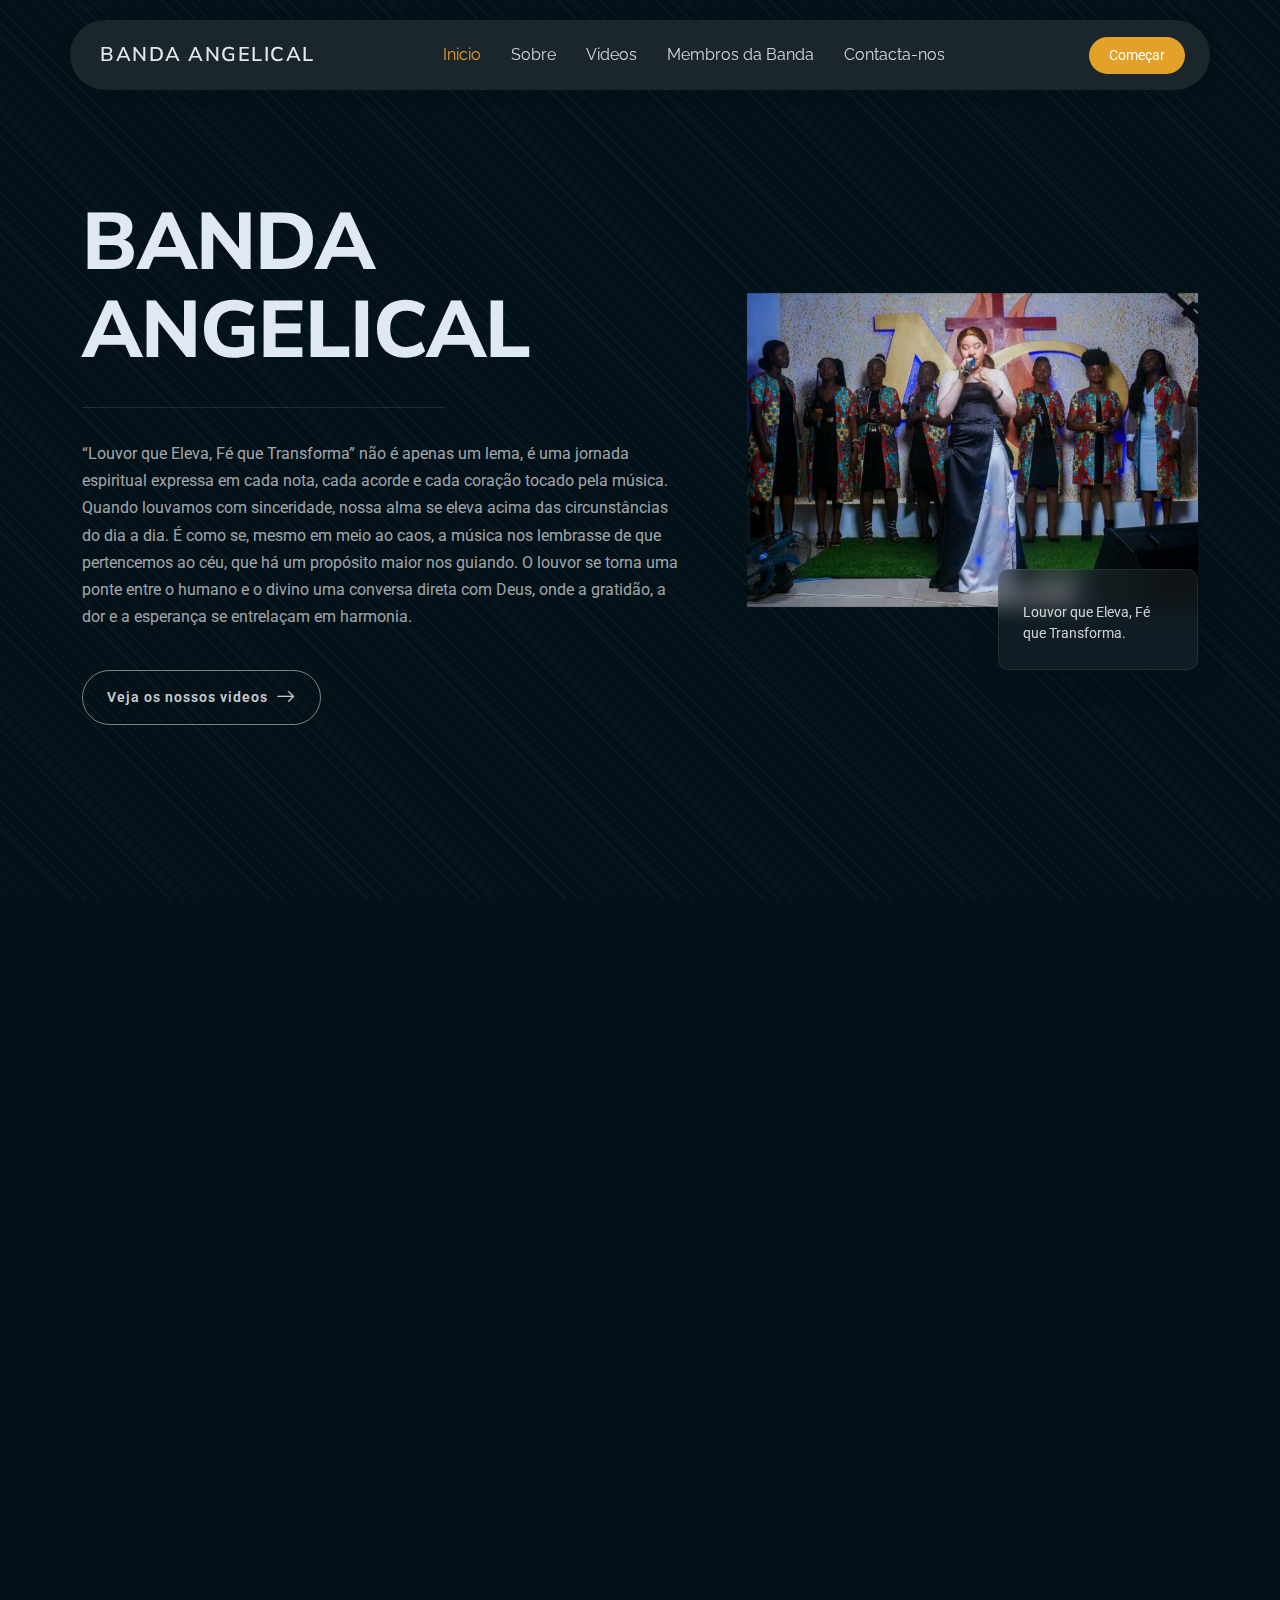
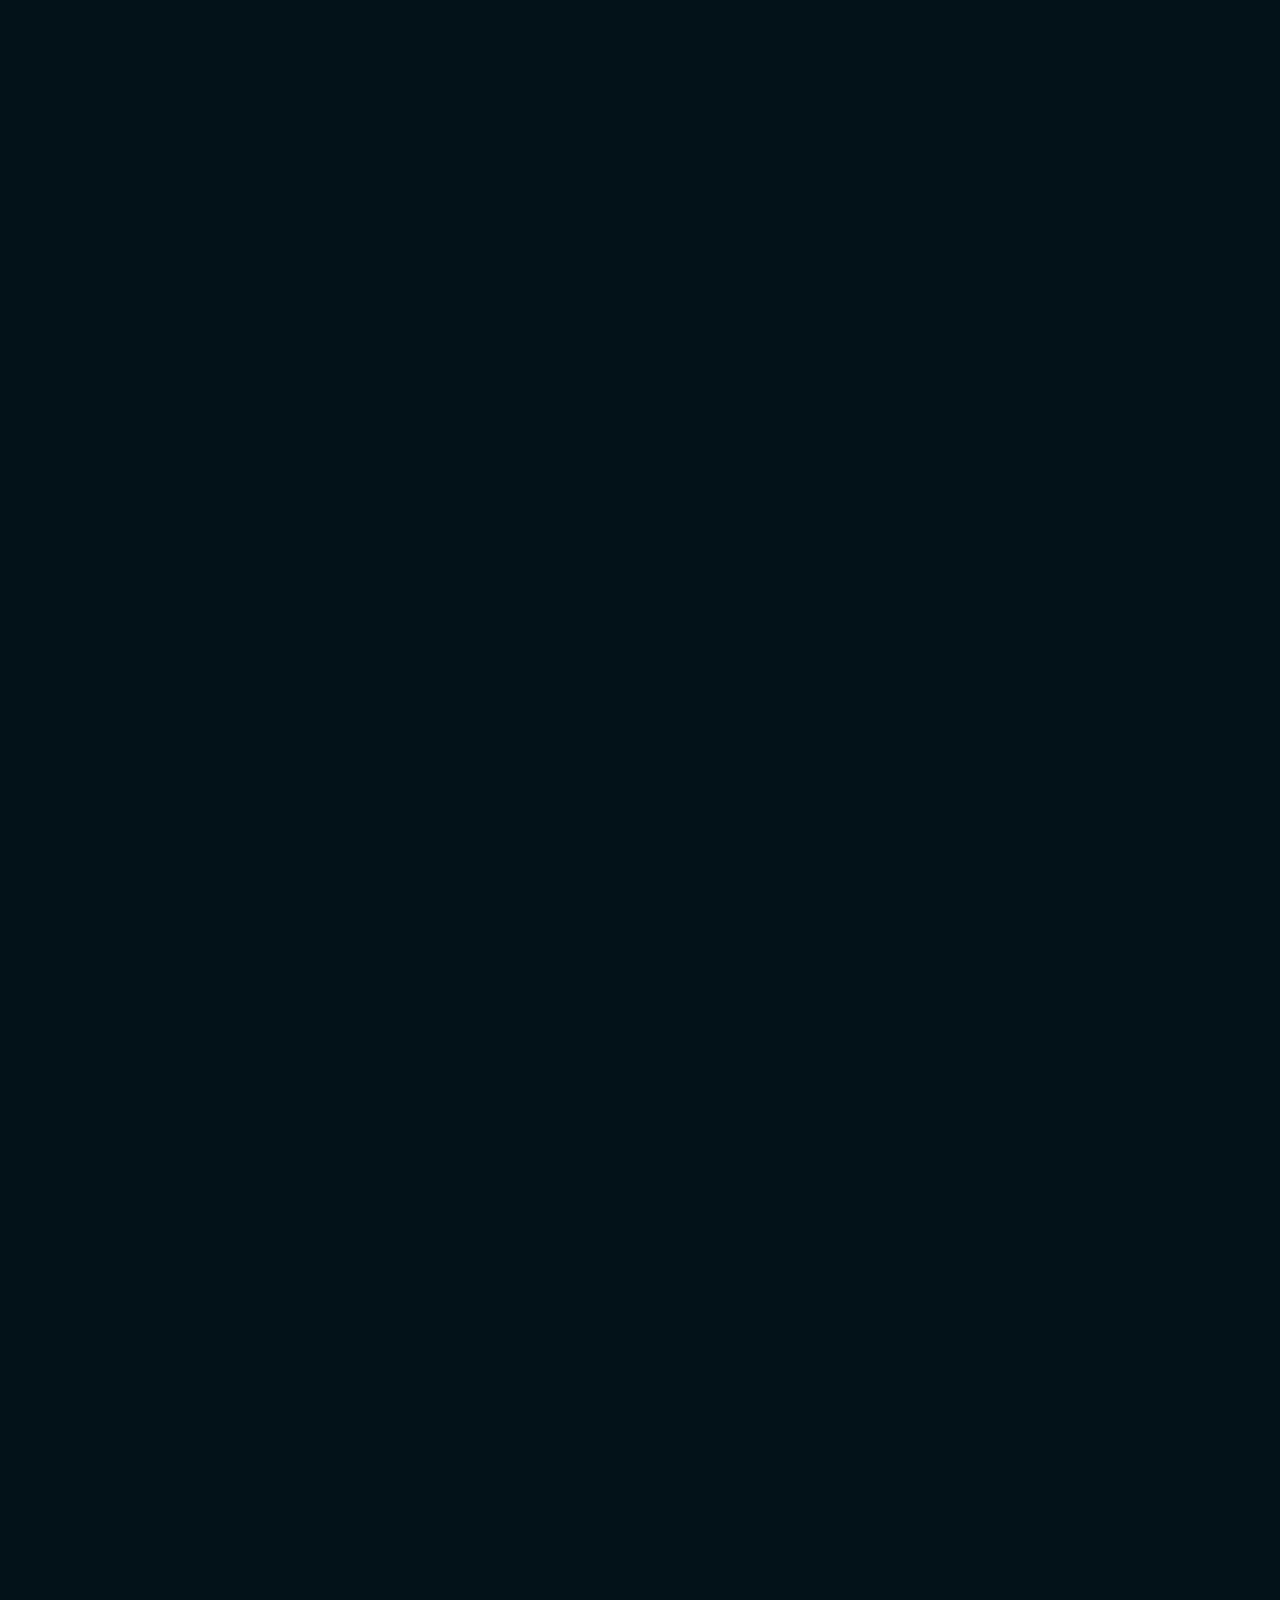
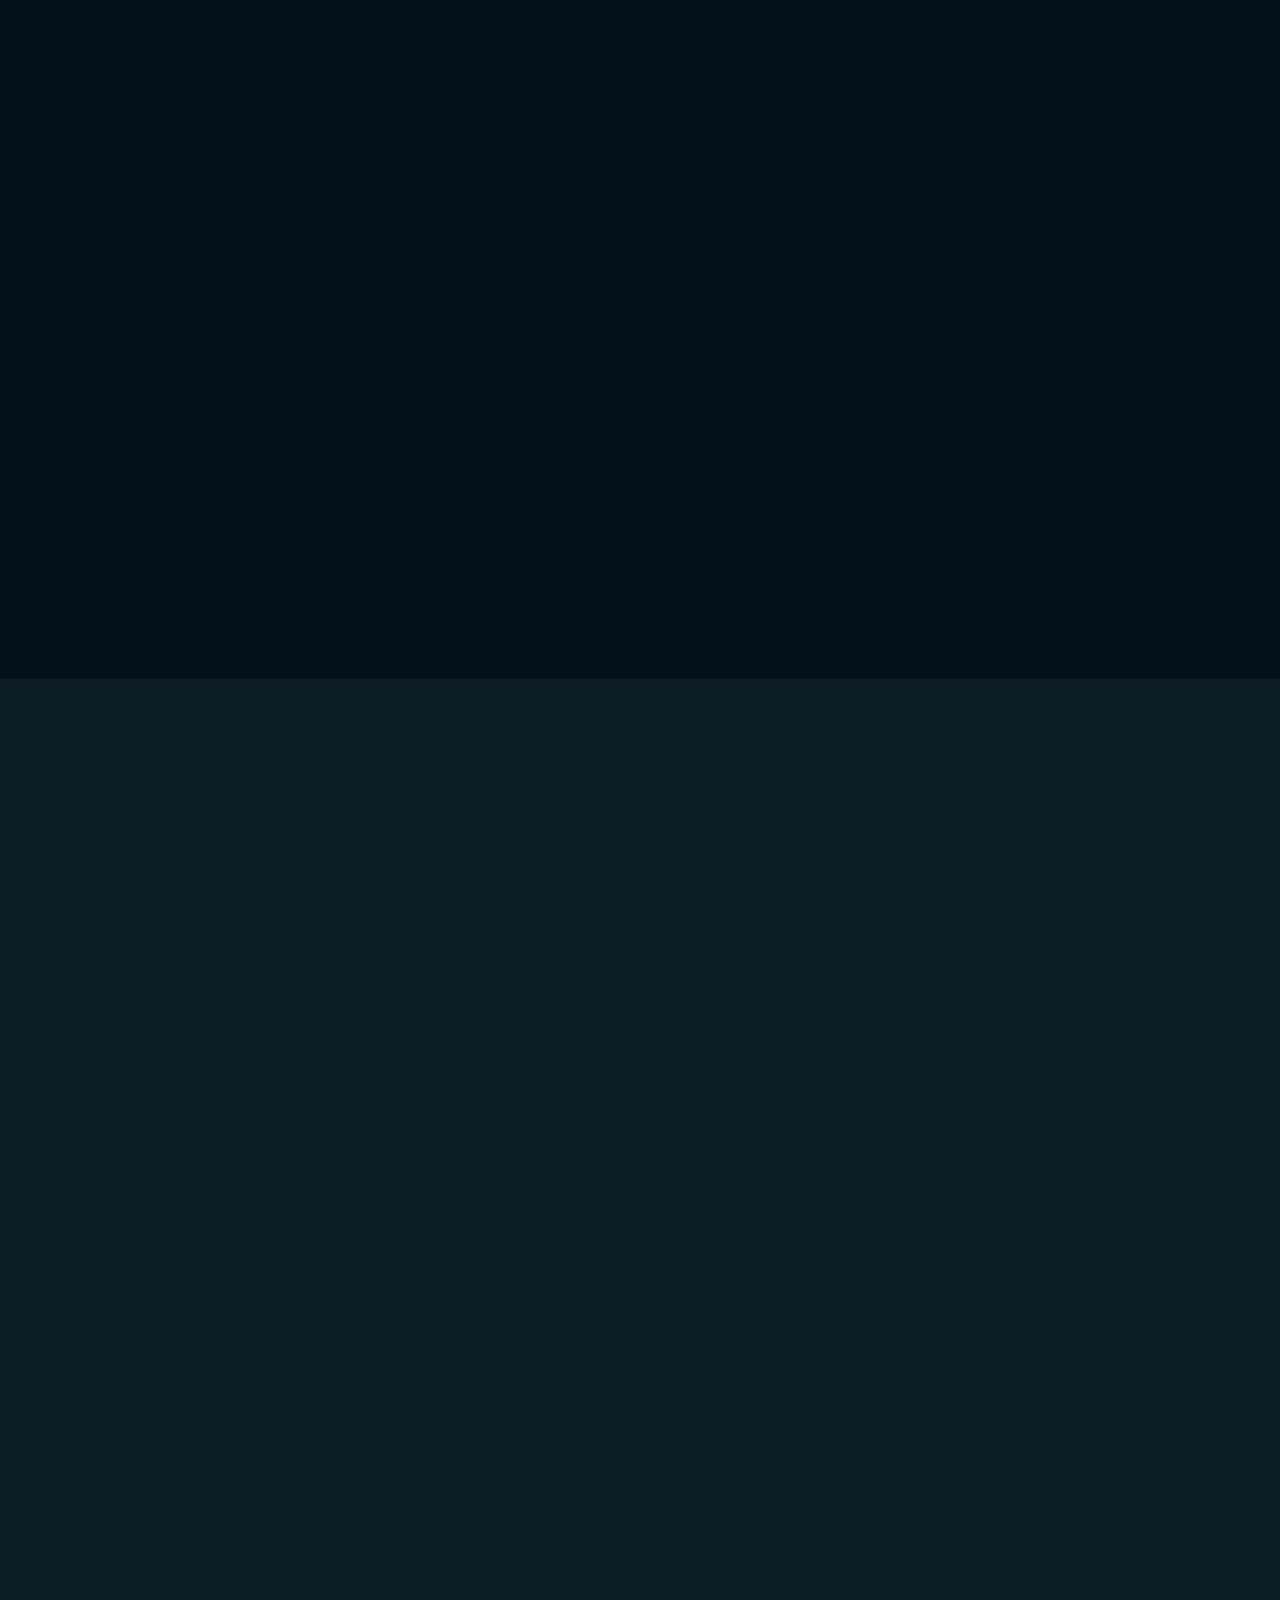
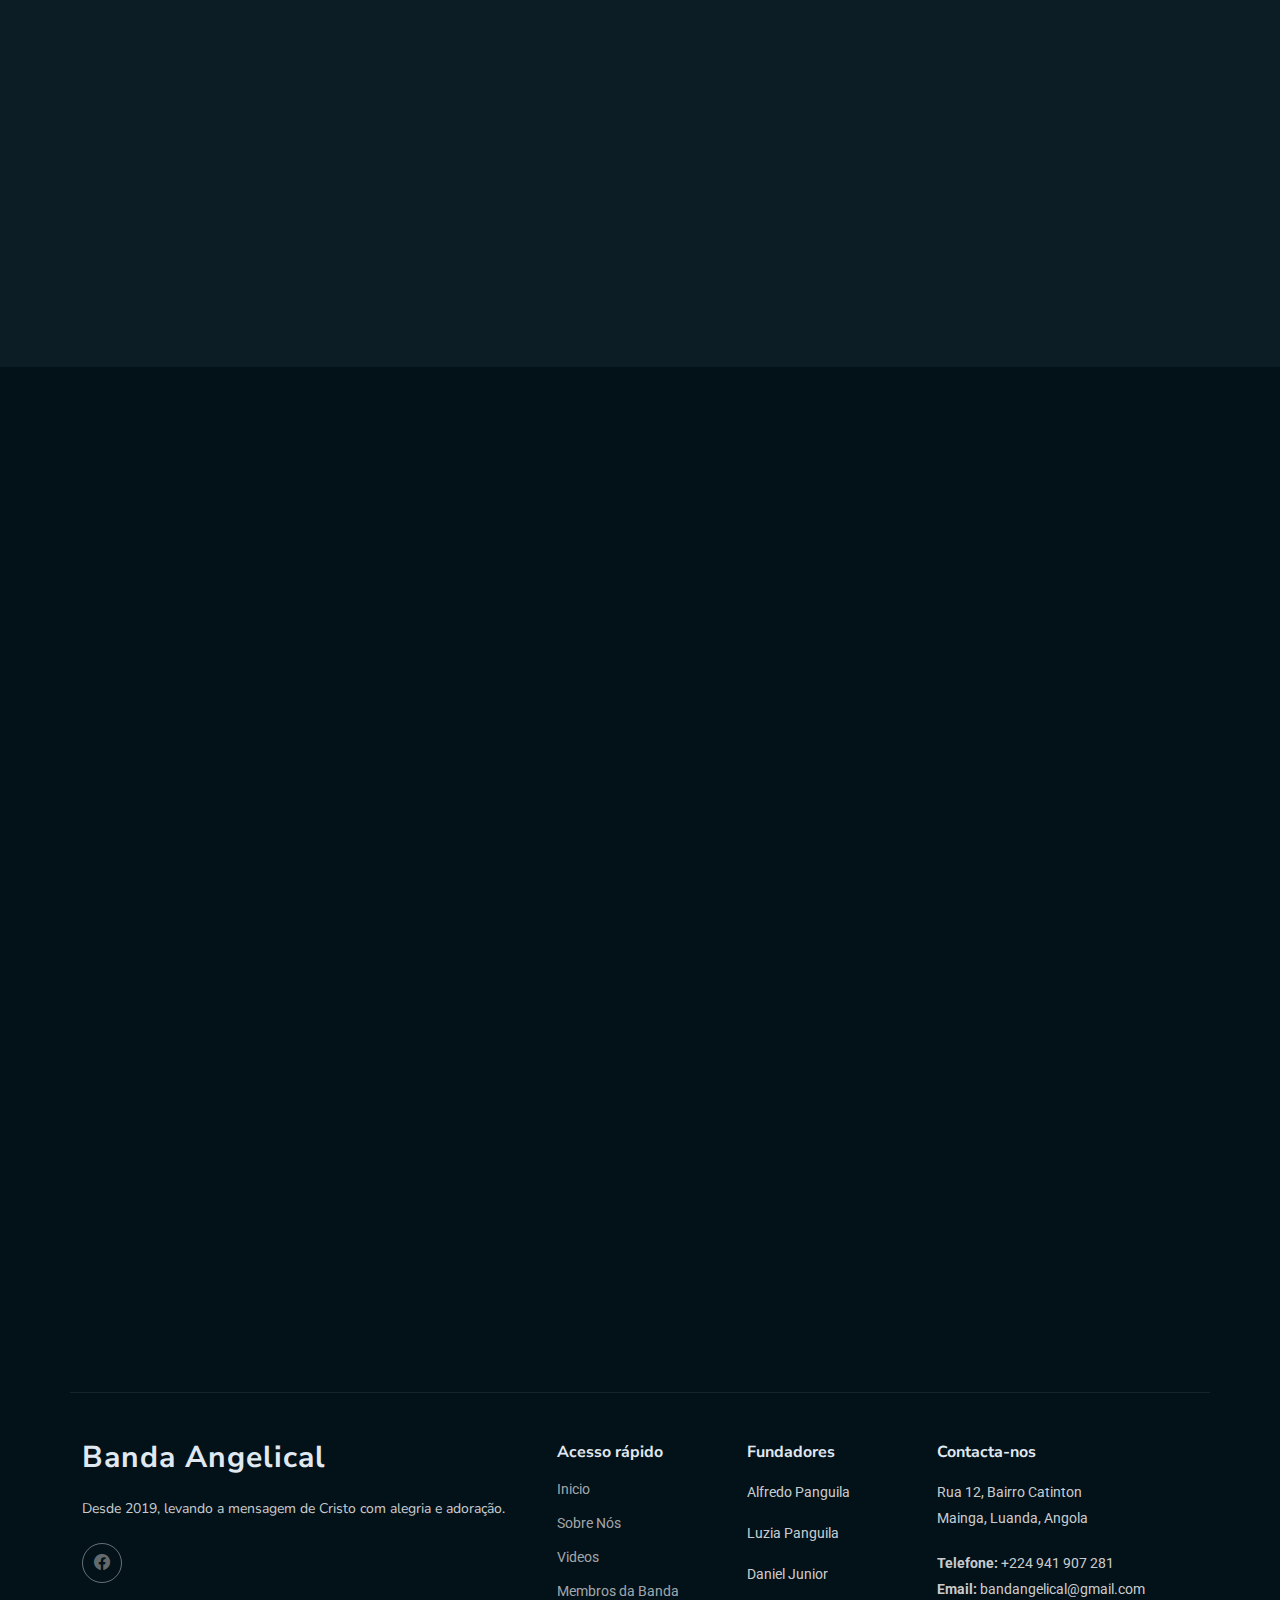
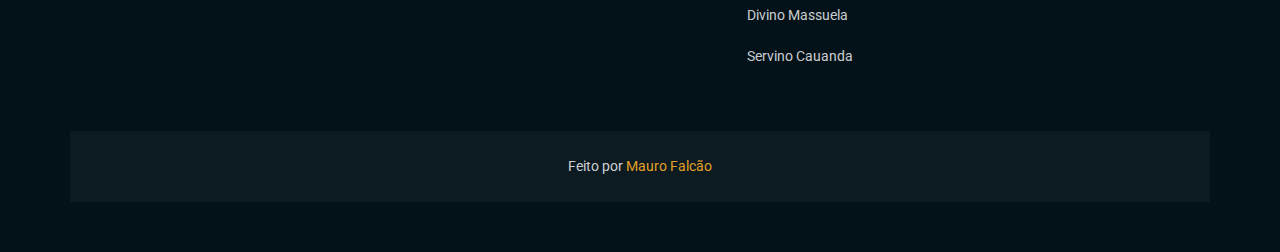
<file: index.html>
<!DOCTYPE html>
<html lang="en">

<head>
  <meta charset="utf-8">
  <meta content="width=device-width, initial-scale=1.0" name="viewport">
  <title>BANDA ANGELICAL</title>
  <meta name="description" content="">
  <meta name="keywords" content="">

  <!-- Favicons -->
  <link href="assets/img/favicon.png" rel="icon">
  <link href="assets/img/apple-touch-icon.png" rel="apple-touch-icon">

  <!-- Fonts -->
  <link href="https://fonts.googleapis.com" rel="preconnect">
  <link href="https://fonts.gstatic.com" rel="preconnect" crossorigin>
  <link href="https://fonts.googleapis.com/css2?family=Roboto:ital,wght@0,100;0,300;0,400;0,500;0,700;0,900;1,100;1,300;1,400;1,500;1,700;1,900&family=Raleway:ital,wght@0,100;0,200;0,300;0,400;0,500;0,600;0,700;0,800;0,900;1,100;1,200;1,300;1,400;1,500;1,600;1,700;1,800;1,900&family=Nunito+Sans:ital,wght@0,200;0,300;0,400;0,600;0,700;0,800;0,900;1,200;1,300;1,400;1,600;1,700;1,800;1,900&display=swap" rel="stylesheet">

  <!-- Vendor CSS Files -->
  <link href="assets/vendor/bootstrap/css/bootstrap.min.css" rel="stylesheet">
  <link href="assets/vendor/bootstrap-icons/bootstrap-icons.css" rel="stylesheet">
  <link href="assets/vendor/aos/aos.css" rel="stylesheet">
  <link href="assets/vendor/swiper/swiper-bundle.min.css" rel="stylesheet">
  <link href="assets/vendor/glightbox/css/glightbox.min.css" rel="stylesheet">

  <!-- Main CSS File -->
  <link href="assets/css/main.css" rel="stylesheet">

  <!-- =======================================================
  * Template Name: Strategy
  * Template URL: https://bootstrapmade.com/strategy-bootstrap-agency-template/
  * Updated: Jun 06 2025 with Bootstrap v5.3.6
  * Author: BootstrapMade.com
  * License: https://bootstrapmade.com/license/
  ======================================================== -->
</head>

<body class="index-page">

  <header id="header" class="header d-flex align-items-center fixed-top">
    <div class="header-container container-fluid container-xl position-relative d-flex align-items-center justify-content-between">

      <a href="index.html" class="logo d-flex align-items-center me-auto me-xl-0">
        <!-- Uncomment the line below if you also wish to use an image logo -->
        <!-- <img src="assets/img/logo.webp" alt=""> -->
        <h1 class="sitename">Banda Angelical</h1>
      </a>

      <nav id="navmenu" class="navmenu">
        <ul>
          <li><a href="#hero" class="active">Inicio</a></li>
          <li><a href="#about">Sobre</a></li>
          <li><a href="#services">Videos</a></li>
          <li><a href="#team">Membros da Banda</a></li>
          </li>
          <li><a href="#contact">Contacta-nos</a></li>
        </ul>
        <i class="mobile-nav-toggle d-xl-none bi bi-list"></i>
      </nav>

      <a class="btn-getstarted" href="#about">Começar</a>

    </div>
  </header>

  <main class="main">

    <!-- Hero Section -->
    <section id="hero" class="hero section">
      <div class="container">
        <div class="row">
          <div class="col-lg-7 content-col" data-aos="fade-up">
            <div class="content">
              <div class="agency-name">
              </div>

              <div class="main-heading">
                <h1>BANDA <br>ANGELICAL</h1>
              </div>

              <div class="divider"></div>

              <div class="description">
                <p>“Louvor que Eleva, Fé que Transforma” não é apenas um lema, é uma jornada espiritual expressa em cada nota, cada acorde e cada coração tocado pela música. Quando louvamos com sinceridade, nossa alma se eleva acima das circunstâncias do dia a dia. É como se, mesmo em meio ao caos, a música nos lembrasse de que pertencemos ao céu, que há um propósito maior nos guiando. O louvor se torna uma ponte entre o humano e o divino uma conversa direta com Deus, onde a gratidão, a dor e a esperança se entrelaçam em harmonia.</p>
              </div>

              <div class="cta-button">
                <a href="service-details.html" class="btn">
                  <span>Veja os nossos videos</span>
                  <i class="bi bi-arrow-right"></i>
                </a>
              </div>
            </div>
          </div>

          <div class="col-lg-5" data-aos="zoom-out">
            <div class="visual-content">
              <div class="fluid-shape">
                <img src="Foto da Banda.jpg" alt="Abstract Fluid Shape" class="fluid-img">
              </div>

              <div class="stats-card">
                <div class="stats-number">
                </div>
                <div class="stats-label">
                  <p>Louvor que Eleva, Fé que Transforma.</p>
                </div>
                <div class="stats-arrow">
                </div>
              </div>
            </div>
          </div>
        </div>
      </div>
    </section><!-- /Hero Section -->

    <!-- About Section -->
    <section id="about" class="about section">

      <!-- Section Title -->
      <div class="container section-title" data-aos="fade-up">
        <h2>Sobre</h2>
        <div><span>Banda</span> <span class="description-title">Angelical</span></div>
      </div><!-- End Section Title -->

      <div class="container">
        <div class="row gx-5 align-items-center">
          <div class="col-lg-6" data-aos="fade-right" data-aos-delay="200">
            <div class="about-image position-relative">
              <img src="Copilot_20250626_145329.png" class="img-fluid rounded-4 shadow-sm" alt="About Image" loading="lazy">
            </div>
          </div>
          <div class="col-lg-6 mt-4 mt-lg-0" data-aos="fade-left" data-aos-delay="300">
            <div class="about-content">
              <h2>Desde 2019, impactando vidas através da música que vem do céu.</h2>
              <p>A banda Angelical nasceu em 2019, com o propósito de levar esperança, fé e adoração genuína aos corações através da música cristã. Formada por um grupo de jovens movidos pelo amor a Deus, a banda surgiu em um pequeno grupo de louvor da igreja local, onde a paixão pela adoração logo ultrapassou os limites das quatro paredes.</p>

              <div class="row g-4 mt-3">
                <div class="col-md-6" data-aos="zoom-in" data-aos-delay="400">
                  <div class="feature-item">
                    <i class="bi bi-flag"></i>
                    <h5>Missão</h5>
                    <p>A missão da banda Angelical é levar a mensagem do evangelho por meio da música, alcançando vidas com louvores que edificam, libertam e inspiram a comunhão com Deus. Através de letras bíblicas e melodias tocadas com excelência, a banda busca tocar corações, despertar fé e gerar transformação espiritual onde quer que esteja.</p>
                  </div>
                </div>
                <div class="col-md-6" data-aos="zoom-in" data-aos-delay="450">
                  <div class="feature-item">
                    <i class="bi bi-eye"></i>
                    <h5>Visão</h5>
                    <p>A visão da banda Angelical é ser uma voz que desperta corações para a presença de Deus através da música. Mais do que cantar, a banda deseja ministrar cura, esperança e transformação espiritual a todos que ouvem suas canções. Seu propósito é alcançar vidas dentro e fora da igreja, anunciando o amor de Cristo em cada nota, cada letra e cada apresentação.</p>
                  </div>
                </div>
              </div>
            </div>
          </div>
        </div>
                </div>
              </div>
            </div>
          </div>
        </div>

      </div>

    </section><!-- /About Section -->
    <!-- Steps Section -->
    <section id="about" class="steps section">

      <!-- Section Title -->
      <div class="container section-title" data-aos="fade-up">
        <h2>Nossa História</h2>
        <div><span>Banda</span> <span class="description-title">Angelical</span></div>
      </div><!-- End Section Title -->

      <div class="container" data-aos="fade-up" data-aos-delay="100">

        <div class="steps-wrapper">

          <div class="step-item" data-aos="fade-right" data-aos-delay="200">
            <div class="step-content">
              <div class="step-icon">
               <i class="bi bi-calendar"></i>
              </div>
              <div class="step-info">
                <span class="step-number">2019</span>
                <p>O ano de 2019 marcou o nascimento da banda Angelical. Fundada por um grupo de amigos cristãos apaixonados pela adoração, a banda começou tocando em cultos locais e pequenos encontros espirituais. Unidos por uma visão comum usar a música para transmitir a presença de Deus os membros começaram a compor suas primeiras canções, inspiradas em experiências pessoais com a fé e na leitura da Palavra. Era um tempo de aprendizado, simplicidade e sonhos grandes.</p>
              </div>
            </div>
          </div><!-- End Step Item -->

          <div class="step-item" data-aos="fade-left" data-aos-delay="300">
            <div class="step-content">
              <div class="step-icon">
                 <i class="bi bi-calendar"></i>
              </div>
              <div class="step-info">
                <span class="step-number">2021</span>
                <p>Dois anos depois, em 2021, a banda Angelical já havia conquistado espaço em várias igrejas e eventos cristãos da região. Com mais maturidade musical e espiritual, começaram a circular nas plataformas digitais. A repercussão positiva fortaleceu o grupo, que passou a receber convites para ministrar louvor em conferências e vigílias. Foi um ano de expansão e confirmação do chamado.</p>
              </div>
            </div>
          </div><!-- End Step Item -->

          <div class="step-item" data-aos="fade-right" data-aos-delay="400">
            <div class="step-content">
              <div class="step-icon">
                 <i class="bi bi-calendar"></i>
              </div>
              <div class="step-info">
                <span class="step-number">2023</span>
                <p>Em 2023, Angelical viveu uma fase de consolidação. Com novos integrantes e um som mais refinado, a banda se destacou por suas letras profundas e arranjos envolventes. Participaram de projetos sociais, cumprindo sua missão não só na igreja, mas também nas ruas. O ministério já não era apenas uma banda era uma ferramenta viva nas mãos de Deus.</p>
              </div>
            </div>
          </div><!-- End Step Item -->
          <div class="step-item" data-aos="fade-left" data-aos-delay="500">
            <div class="step-content">
              <div class="step-icon">
                <i class="bi bi-calendar"></i>
              </div>
              <div class="step-info">
                <span class="step-number">2025-Presente</span>
                <p>Hoje, em 2025, a banda Angelical continua a trilhar seu caminho com excelência e humildade. As redes sociais se tornaram uma ponte importante com os fãs e seguidores da fé, e suas músicas têm alcançado vidas. A banda vive sua fase mais madura, equilibrando musicalidade, propósito e serviço cristão com grande impacto espiritual.</p>
              </div>
            </div>
          </div><!-- End Step Item -->

        </div>

      </div>

    </section><!-- /Steps Section -->

      <!-- Services Section -->
    <section id="services" class="services section">

      <!-- Section Title -->
      <div class="container section-title" data-aos="fade-up">
        <h2>Videos</h2>
        <div><span>Banda</span> <span class="description-title">Angelical</span></div>
      </div><!-- End Section Title -->

      <div class="container" data-aos="fade-up" data-aos-delay="100">

        <div class="service-header">
          <div class="row align-items-center">
            <div class="col-lg-8 col-md-12">
              <div class="service-intro">
                <h2 class="service-heading">
                  <div>Aprecie e Desfrute Cada Momento</div>
                  <div><span> com a Banda Angelical</span></div>
                </h2>
              </div>
            </div>
            <div class="col-lg-4 col-md-12">
              <div class="service-summary">
                <p>
                  Os vídeos da Banda Angelical são mais do que simples registros musicais, são expressões vivas da fé, dedicação e missão que a banda carrega desde a sua fundação.
                </p>
                <a href="service-details.html" class="service-btn">
                  Ver mais videos...
                  <i class="bi bi-arrow-right"></i>
                </a>
              </div>
            </div>
          </div>
        </div>

      <!-- Estilo adicional para thumbnails -->
<style>
  .video-thumbnail {
    width: 100%;
    border-radius: 10px;
    margin-bottom: 15px;
    box-shadow: 0 0 10px rgba(30, 144, 255, 0.4);
    transition: transform 0.3s ease;
  }

  .video-thumbnail:hover {
    transform: scale(1.02);
  }
</style>

<div class="row justify-content-center">
  <!-- Vídeo 1 -->
  <div class="col-lg-6 col-md-12 mb-4" data-aos="fade-up" data-aos-delay="100">
    <div class="service-card">
      <a href="https://kcdzdmnebldbiawxakir.supabase.co/storage/v1/object/public/Banda/Video%20podre.mp4" target="_blank">
      </a>
      <div class="ratio ratio-16x9 mb-3">
        <iframe src="https://kcdzdmnebldbiawxakir.supabase.co/storage/v1/object/public/Banda/Video%20podre.mp4" title="Viradas de Virgílio Panguila" allowfullscreen></iframe>
      </div>
      <p>Momento de louvor com a irmã Amélia Alfredo feat irmã Luzia Panguila..</p>
    </div>
  </div>

  <!-- Repetir para os demais vídeos... -->

  <!-- Vídeo 2 -->
  <div class="col-lg-6 col-md-12 mb-4" data-aos="fade-up" data-aos-delay="200">
    <div class="service-card">
      <a href="https://kcdzdmnebldbiawxakir.supabase.co/storage/v1/object/public/Banda/Estranho.mp4" target="_blank">
      </a>
      <div class="ratio ratio-16x9 mb-3">
        <iframe src="https://kcdzdmnebldbiawxakir.supabase.co/storage/v1/object/public/Banda/Estranho.mp4" title="Louvor com Amélia Alfredo" allowfullscreen></iframe>
      </div>
      <p>Momento de louvor e alegria com a Banda Angelical</p>
    </div>
  </div>

  <!-- Continue os vídeos 3 a 6 com mesmo padrão... -->
</div>


    </section><!-- /Services Section -->
    <!-- Testimonials Section -->



    <section id="team" class="team section light-background">

      <!-- Section Title -->
      <div class="container section-title" data-aos="fade-up">
        <h2>Nossa Liderança</h2>
        <div><span>Banda </span> <span class="description-title">Angelical</span></div>
      </div><!-- End Section Title -->

      <div class="container" data-aos="fade-up" data-aos-delay="100">

        <div class="row gy-4">

          <div class="col-lg-6" data-aos="fade-up" data-aos-delay="100">
            <div class="team-member d-flex">
              <div class="member-img">
                <img src="lider23.jpg" class="img-fluid" alt="" loading="lazy">
              </div>
              <div class="member-info flex-grow-1">
                <h4>Servino Cauanda</h4>
                <span>Lider (Guitarrista)</span>
                <p>Sou líder da banda Angelical, um ministério cristão que nasceu em 2019 com o propósito de impactar vidas através da música.</p>
                <div class="social">
                  <a href="https://web.facebook.com/taigagoiy.ganboua"><i class="bi bi-facebook"></i></a>
                  <a href="https://www.instagram.com/servinocauanda/"><i class="bi bi-instagram"></i></a>
                </div>
              </div>
            </div>
          </div><!-- End Team Member -->

          <div class="col-lg-6" data-aos="fade-up" data-aos-delay="200">
            <div class="team-member d-flex">
              <div class="member-img">
                <img src="Eva.jpg" class="img-fluid" alt="" loading="lazy">
              </div>
              <div class="member-info flex-grow-1">
                <h4>Manuel Armando</h4>
                <span>Secretário</span>
                <p>Estar à frente da parte administrativa e apoiar os bastidores da banda é uma honra. Aprendi que servir também é adorar, e que cada papel, visível ou não, é essencial no Reino.</p>
                <div class="social">
                  <a href="https://web.facebook.com/photo/?fbid=3391698514458741&set=a.1508251729470105"><i class="bi bi-facebook"></i></a>

                </div>
              </div>
            </div>
          </div><!-- End Team Member -->
      </div>
    </section><!-- /Team Section -->



    <section id="testimonials" class="testimonials section light-background">
      <div class="testimonial-text">


      <!-- Section Title -->
      <div class="container section-title" data-aos="fade-up">
        <h2>Membros da Banda</h2>
        <div><span>Banda</span> <span class="description-title">Angelical</span></div>
      </div><!-- End Section Title -->

      <div class="container" data-aos="fade-up" data-aos-delay="100">

        <div class="testimonials-slider swiper init-swiper">
          <script type="application/json" class="swiper-config">
{
  "slidesPerView": 1,
  "loop": true,
  "speed": 600,
  "navigation": {
    "nextEl": ".swiper-button-next",
    "prevEl": ".swiper-button-prev"
  }
}
</script>


          <div class="swiper-wrapper">
            <div class="swiper-slide">
              <div class="testimonial-item">
                <div class="row">
                  <div class="col-lg-8">
                    <p>
                      Sou vocalista principal e uma das fundadoras da banda Angelical, um sonho que nasceu em 2019 com o propósito de adorar a Deus e tocar vidas através da música.
                    </p>
                    <p>
                     Desde o início, vivemos momentos únicos dias de lutas e vitórias mas em todos eles vimos a mão de Deus nos guiando com amor e fidelidade.
                    </p>
                    <div class="profile d-flex align-items-center">
                      <div class="profile-info">
                        <h3>Luzia Panguila</h3>
                        <span>Vocalista Principal</span>
                        
                      </div>
                    </div>
                  </div>
                  <div class="col-lg-4 d-none d-lg-block">
                    <div class="featured-img-wrapper">
                      <img src="mana Haidy.jpg" class="featured-img" alt="">
                       <div class="swiper-navigation w-100 d-flex align-items-center justify-content-center">
            <div class="swiper-button-prev"></div>
            <div class="swiper-button-next"></div>
          </div>
                    </div>
                  </div>
                </div>
              </div>
            </div><!-- End Testimonial Item -->

            <div class="swiper-slide">
              <div class="testimonial-item">
                <div class="row">
                  <div class="col-lg-8">
                    <p>
                     Sou uma das vocalistas principais da banda Angelical, e para mim, fazer parte desse ministério é um privilégio e um chamado.
                    </p>
                    <p>
                      Desde que entrei na banda, tenho vivido momentos marcantes na presença de Deus nos ensaios, nas ministrações e nos bastidores.
                    </p>
                    <div class="profile d-flex align-items-center">
                      <div class="profile-info">
                        <h3>Esmeralda Candido</h3>
                        <span>Vocalista Principal</span>
                      </div>
                    </div>
                  </div>
                  <div class="col-lg-4 d-none d-lg-block">
                    <div class="featured-img-wrapper">
                      <img src="ems2.jpg" class="featured-img" alt="">
                       <div class="swiper-navigation w-100 d-flex align-items-center justify-content-center">
            <div class="swiper-button-prev"></div>
            <div class="swiper-button-next"></div>
          </div>
                    </div>
                  </div>
                </div>
              </div>
            </div><!-- End Testimonial Item -->


             <div class="swiper-slide">
              <div class="testimonial-item">
                <div class="row">
                  <div class="col-lg-8">
                    <p>
                      Sou uma das vocalistas principais da banda Angelical e também tive o privilégio de estar presente na fundação deste ministério em 2019.
                    </p>
                    <p>
                      A Banda Angelical é parte da minha história e da minha fé. Sigo firme, com gratidão e zelo, adorando a Deus com tudo o que sou e proclamando Seu nome por meio da música.
                    </p>
                    <div class="profile d-flex align-items-center">
                      <div class="profile-info">
                        <h3>Eva Federico</h3>
                        <span>Vocalista Principal</span>
                      </div>
                    </div>
                  </div>
                  <div class="col-lg-4 d-none d-lg-block">
                    <div class="featured-img-wrapper">
                      <img src="Eva2.jpg" class="featured-img" alt="">
                       <div class="swiper-navigation w-100 d-flex align-items-center justify-content-center">
            <div class="swiper-button-prev"></div>
            <div class="swiper-button-next"></div>
          </div>
                    </div>
                  </div>
                </div>
              </div>
            </div><!-- End Testimonial Item -->

            <div class="swiper-slide">
              <div class="testimonial-item">
                <div class="row">
                  <div class="col-lg-8">
                    <p>
                      Sou uma das vozes principais da banda Angelical, e também tive o privilégio de estar presente na fundação desse ministério em 2019.
                    </p>
                    <p>
                     Para mim, cantar é mais do que uma função é uma missão. Cada canção que interpretamos carrega oração, entrega e fé.
                    </p>
                    <div class="profile d-flex align-items-center">
                      <div class="profile-info">
                        <h3>Jacira Matari</h3>
                        <span>Vocalista Principal</span>
                      </div>
                    </div>
                  </div>
                  <div class="col-lg-4 d-none d-lg-block">
                    <div class="featured-img-wrapper">
                      <img src="Jacira.jpg" class="featured-img" alt="">
                       <div class="swiper-navigation w-100 d-flex align-items-center justify-content-center">
            <div class="swiper-button-prev"></div>
            <div class="swiper-button-next"></div>
          </div>
                    </div>
                  </div>
                </div>
              </div>
            </div><!-- End Testimonial Item -->

            <div class="swiper-slide">
              <div class="testimonial-item">
                <div class="row">
                  <div class="col-lg-8">
                    <p>
                      Sou uma das vozes principais da banda Angelical, e para mim, fazer parte desse ministério é uma honra e uma bênção.
                    </p>
                    <p>
                     Através do louvor, encontrei uma forma de servir a Deus e de levar consolo e esperança a quem nos ouve. Cada música que cantamos é uma oportunidade de tocar corações e exaltar o nome de Jesus.
                    </p>
                    <div class="profile d-flex align-items-center">
                      <div class="profile-info">
                        <h3>Amélia Alfredo</h3>
                        <span>Vocalista Principal</span>
                      </div>
                    </div>
                  </div>
                  <div class="col-lg-4 d-none d-lg-block">
                    <div class="featured-img-wrapper">
                      <img src="Amelia.jpg" class="featured-img" alt="">
                       <div class="swiper-navigation w-100 d-flex align-items-center justify-content-center">
            <div class="swiper-button-prev"></div>
            <div class="swiper-button-next"></div>
          </div>
                    </div>
                  </div>
                </div>
              </div>
            </div><!-- End Testimonial Item -->

            <div class="swiper-slide">
              <div class="testimonial-item">
                <div class="row">
                  <div class="col-lg-8">
                    <p>
                      Sou uma das vocalistas principais da banda Angelical, e louvar a Deus através da música é uma das maiores alegrias da minha vida.
                    </p>
                    <p>
                     Fazer parte desse ministério é um privilégio. Aqui, aprendo a cada dia sobre unidade, propósito e entrega.
                     Com humildade e dedicação, sigo nessa missão: adorar com verdade e tocar vidas com a mensagem do Céu.

                    </p>
                    <div class="profile d-flex align-items-center">
                      <div class="profile-info">
                        <h3>Mariquinha Fastudo</h3>
                        <span>Vocalista Principal</span>
                      </div>
                    </div>
                  </div>
                  <div class="col-lg-4 d-none d-lg-block">
                    <div class="featured-img-wrapper">
                      <img src="Mariquinha.jpg" class="featured-img" alt="">
                       <div class="swiper-navigation w-100 d-flex align-items-center justify-content-center">
            <div class="swiper-button-prev"></div>
            <div class="swiper-button-next"></div>
          </div>
                    </div>
                  </div>
                </div>
              </div>
            </div><!-- End Testimonial Item -->

             <div class="swiper-slide">
              <div class="testimonial-item">
                <div class="row">
                  <div class="col-lg-8">
                    <p>
                      Sou uma das fundadoras e vocalista principal da banda Angelical, um ministério que nasceu em 2019 com um propósito claro: adorar a Deus e tocar corações através da música.
                    </p>
                    <p>
                      Ser uma das vozes principais é um privilégio, mas também uma grande responsabilidade. Busco não apenas cantar, mas ministrar com verdade, permitindo que Deus use minha voz para levar paz, cura e transformação.
                    </p>
                    <div class="profile d-flex align-items-center">
                      <div class="profile-info">
                        <h3>Conseição Quimbango</h3>
                        <span>Vocalista Principal</span>
                      </div>
                    </div>
                  </div>
                  <div class="col-lg-4 d-none d-lg-block">
                    <div class="featured-img-wrapper">
                      <img src="sani.jpg" class="featured-img" alt="">
                       <div class="swiper-navigation w-100 d-flex align-items-center justify-content-center">
            <div class="swiper-button-prev"></div>
            <div class="swiper-button-next"></div>
          </div>
                    </div>
                  </div>
                </div>
              </div>
            </div><!-- End Testimonial Item -->

            <div class="swiper-slide">
              <div class="testimonial-item">
                <div class="row">
                  <div class="col-lg-8">
                    <p>
                     Sou responsável pela área de vestuário da banda Angelical, além de ser uma das vocalistas e fundadoras desse ministério que nasceu em 2019.
                    </p>
                    <p>
                      Desde o início, meu coração sempre esteve voltado para servir com excelência tanto no louvor quanto nos detalhes que mostram organização e reverência, como a forma de nos apresentarmos diante do público e de Deus.
                    </p>
                    <div class="profile d-flex align-items-center">
                      <div class="profile-info">
                        <h3>Antônica Meneses</h3>
                        <span>Lider da vestimenta (Vocalista)</span>
                      </div>
                    </div>
                  </div>
                  <div class="col-lg-4 d-none d-lg-block">
                    <div class="featured-img-wrapper">
                      <img src="nica2.jpg" class="featured-img" alt="">
                       <div class="swiper-navigation w-100 d-flex align-items-center justify-content-center">
            <div class="swiper-button-prev"></div>
            <div class="swiper-button-next"></div>
          </div>
                    </div>
                  </div>
                </div>
              </div>
            </div><!-- End Testimonial Item -->

             <div class="swiper-slide">
              <div class="testimonial-item">
                <div class="row">
                  <div class="col-lg-8">
                    <p>
                     Sou vocalista da banda Angelical, e para mim, cantar é uma forma de adorar e servir a Deus com tudo que sou.
                    </p>
                    <p>
                     Fazer parte deste ministério tem sido uma bênção uma jornada de fé, crescimento e entrega. A cada louvor, buscamos tocar corações e levar a presença de Deus onde quer que estejamos.
                    </p>
                    <div class="profile d-flex align-items-center">
                      <div class="profile-info">
                        <h3>Irene Juanita</h3>
                        <span>Vocalista</span>
                      </div>
                    </div>
                  </div>
                  <div class="col-lg-4 d-none d-lg-block">
                    <div class="featured-img-wrapper">
                      <img src="Irene.jpg" class="featured-img" alt=""> <div class="swiper-navigation w-100 d-flex align-items-center justify-content-center">
            <div class="swiper-button-prev"></div>
            <div class="swiper-button-next"></div>
          </div>
                    </div>
                  </div>
                </div>
              </div>
            </div><!-- End Testimonial Item -->

             <div class="swiper-slide">
              <div class="testimonial-item">
                <div class="row">
                  <div class="col-lg-8">
                    <p>
                     Sou uma das vocalistas da banda Angelical, e louvar a Deus através da música é algo que faz parte do meu chamado.
                    </p>
                    <p>
                     Cada ensaio, cada ministração e cada nota cantada é uma oportunidade de tocar vidas e ser instrumento nas mãos de Deus.
                    </p>
                    <div class="profile d-flex align-items-center">
                      <div class="profile-info">
                        <h3>Mária Domingos</h3>
                        <span>Vocalista</span>
                      </div>
                    </div>
                  </div>
                  <div class="col-lg-4 d-none d-lg-block">
                    <div class="featured-img-wrapper">
                      <img src="Maria.jpg" class="featured-img" alt=""> <div class="swiper-navigation w-100 d-flex align-items-center justify-content-center">
            <div class="swiper-button-prev"></div>
            <div class="swiper-button-next"></div>
          </div>
                    </div>
                  </div>
                </div>
              </div>
            </div><!-- End Testimonial Item -->

              <div class="swiper-slide">
              <div class="testimonial-item">
                <div class="row">
                  <div class="col-lg-8">
                    <p>
                      Sou vocalista da banda Angelical, e para mim, cantar é uma forma de expressar minha fé e gratidão a Deus.
                    </p>
                    <p>
                     Com alegria, sigo adorando e somando, sempre com o propósito de exaltar o nome de Jesus em tudo que fazemos.
                    </p>
                    <div class="profile d-flex align-items-center">
                      <div class="profile-info">
                        <h3>Ernesto Dimensão</h3>
                        <span>Vocalista</span>
                      </div>
                    </div>
                  </div>
                  <div class="col-lg-4 d-none d-lg-block">
                    <div class="featured-img-wrapper">
                      <img src="Ernesto.jpg" class="featured-img" alt=""> <div class="swiper-navigation w-100 d-flex align-items-center justify-content-center">
            <div class="swiper-button-prev"></div>
            <div class="swiper-button-next"></div>
          </div>
                    </div>
                  </div>
                </div>
              </div>
            </div><!-- End Testimonial Item -->

             <div class="swiper-slide">
              <div class="testimonial-item">
                <div class="row">
                  <div class="col-lg-8">
                    <p>
                      Sou vocalista da banda Angelical e, acima de tudo, um servo apaixonado por adorar a Deus.
                    </p>
                    <p>
                     Mesmo sem estar sempre em destaque, faço tudo com dedicação, zelo e o coração voltado para o propósito maior: Tocar vidas com a presença de Deus através da música.
                    </p>
                    <div class="profile d-flex align-items-center">
                      <div class="profile-info">
                        <h3>Genesis Armando</h3>
                        <span>Vocalista</span>
                      </div>
                    </div>
                  </div>
                  <div class="col-lg-4 d-none d-lg-block">
                    <div class="featured-img-wrapper">
                      <img src="genesis.jpg" class="featured-img" alt=""> <div class="swiper-navigation w-100 d-flex align-items-center justify-content-center">
            <div class="swiper-button-prev"></div>
            <div class="swiper-button-next"></div>
          </div>
                    </div>
                  </div>
                </div>
              </div>
            </div><!-- End Testimonial Item -->

            <div class="swiper-slide">
              <div class="testimonial-item">
                <div class="row">
                  <div class="col-lg-8">
                    <p>
                      Sou o baixista principal da banda Angelical e um dos fundadores desse ministério que nasceu em 2019 com o propósito de adorar a Deus e alcançar vidas através da música.
                    </p>
                    <p>
                     Estar na base musical da banda me ensinou sobre responsabilidade, ritmo e, principalmente, sobre servir com humildade. Cada canção é uma entrega, e fazer parte disso desde os primeiros passos tem sido uma experiência única e transformadora.
                    </p>
                    <div class="profile d-flex align-items-center">
                      <div class="profile-info">
                        <h3>Fau Liukuma</h3>
                        <span>Baixista Principal</span>
                      </div>
                    </div>
                  </div>
                  <div class="col-lg-4 d-none d-lg-block">
                    <div class="featured-img-wrapper">
                      <img src="Fau.jpg" class="featured-img" alt=""> <div class="swiper-navigation w-100 d-flex align-items-center justify-content-center">
            <div class="swiper-button-prev"></div>
            <div class="swiper-button-next"></div>
          </div>
                    </div>
                  </div>
                </div>
              </div>
            </div><!-- End Testimonial Item -->

             <div class="swiper-slide">
              <div class="testimonial-item">
                <div class="row">
                  <div class="col-lg-8">
                    <p>
                      Sou o baixista suplente da banda Angelical, e mesmo não estando sempre à frente, sei que cada posição no ministério tem valor diante de Deus.
                    </p>
                    <p>
                      Estar disponível para servir quando necessário é uma honra. Tenho aprendido que o verdadeiro ministério começa na disposição de ajudar, apoiar e somar com humildade.
                    </p>
                    <div class="profile d-flex align-items-center">
                      <div class="profile-info">
                        <h3>Alfeu Henriques</h3>
                        <span>Baixista Suplente</span>
                      </div>
                    </div>
                  </div>
                  <div class="col-lg-4 d-none d-lg-block">
                    <div class="featured-img-wrapper">
                      <img src="alfeu.jpg" class="featured-img" alt=""> <div class="swiper-navigation w-100 d-flex align-items-center justify-content-center">
            <div class="swiper-button-prev"></div>
            <div class="swiper-button-next"></div>
          </div>
                    </div>
                  </div>
                </div>
              </div>
            </div><!-- End Testimonial Item -->

                         <div class="swiper-slide">
              <div class="testimonial-item">
                <div class="row">
                  <div class="col-lg-8">
                    <p>
                      Sou baixista suplente da banda Angelical e entrei para o ministério em 2024, com o coração totalmente aberto para servir.
                    </p>
                    <p>
                      Mesmo chegando recentemente, já vivi momentos marcantes com o grupo, onde pude ver que Deus usa cada detalhe cada ensaio, cada louvor, cada gesto de união para realizar algo maior.
                    </p>
                    <div class="profile d-flex align-items-center">
                      <div class="profile-info">
                        <h3>Josué Catraio</h3>
                        <span>Baixista Suplente</span>
                      </div>
                    </div>
                  </div>
                  <div class="col-lg-4 d-none d-lg-block">
                    <div class="featured-img-wrapper">
                      <img src="josue.jpg" class="featured-img" alt="">
                       <div class="swiper-navigation w-100 d-flex align-items-center justify-content-center">
            <div class="swiper-button-prev"></div>
            <div class="swiper-button-next"></div>
          </div>
                    </div>
                  </div>
                </div>
              </div>
            </div><!-- End Testimonial Item -->
    
            <div class="swiper-slide">
              <div class="testimonial-item">
                <div class="row">
                  <div class="col-lg-8">
                    <p>
                     Sou o pianista principal da banda Angelical, e é uma honra fazer parte desse ministério que tem levado a Palavra de Deus através da música desde 2021.
                    </p>
                    <p>
                      O piano, para mim, não é apenas um instrumento é uma extensão da minha adoração. A cada acorde, busco criar uma atmosfera que prepare corações para receber a presença de Deus.
                    </p>
                    <div class="profile d-flex align-items-center">
                      <div class="profile-info">
                        <h3>Mauro Falcão</h3>
                        <span>Pianista Principal</span>
                      </div>
                    </div>
                  </div>
                  <div class="col-lg-4 d-none d-lg-block">
                    <div class="featured-img-wrapper">
                      <img src="Malves.jpg" class="featured-img" alt="">
                       <div class="swiper-navigation w-100 d-flex align-items-center justify-content-center">
            <div class="swiper-button-prev"></div>
            <div class="swiper-button-next"></div>
          </div>
                    </div>
                  </div>
                </div>
              </div>
            </div><!-- End Testimonial Item -->

            <div class="swiper-slide">
              <div class="testimonial-item">
                <div class="row">
                  <div class="col-lg-8">
                    <p>
                      Sou pianista suplente da banda Angelical, e para mim, estar disponível para servir nesse ministério é uma honra.
                    </p>
                    <p>
                     Mesmo não sendo o principal, sei que cada participação tem valor diante de Deus. Sempre que sou chamado, dou o meu melhor, com dedicação e reverência.
                    </p>
                    <div class="profile d-flex align-items-center">
                      <div class="profile-info">
                        <h3>Texeira Candua</h3>
                        <span>Pianista Suplente</span>
                      </div>
                    </div>
                  </div>
                  <div class="col-lg-4 d-none d-lg-block">
                    <div class="featured-img-wrapper">
                      <img src="texeira.jpg" class="featured-img" alt="">
                       <div class="swiper-navigation w-100 d-flex align-items-center justify-content-center">
            <div class="swiper-button-prev"></div>
            <div class="swiper-button-next"></div>
          </div>
                    </div>
                  </div>
                </div>
              </div>
            </div><!-- End Testimonial Item -->
            

            <div class="swiper-slide">
              <div class="testimonial-item">
                <div class="row">
                  <div class="col-lg-8">
                    <p>
                      Sou o baterista principal da banda Angelical, e servir a Deus com meu instrumento tem sido uma das maiores alegrias da minha vida.
                    </p>
                    <p>
                     Estar na banda Angelical é fazer parte de um propósito maior: impactar vidas com a música e anunciar o nome de Jesus. Cada batida que toco é com intenção, entrega e gratidão.
                    </p>
                    <div class="profile d-flex align-items-center">
                      <div class="profile-info">
                        <h3>Virgilio Panguila</h3>
                        <span>Baterista Principal</span>
                      </div>
                    </div>
                  </div>
                  <div class="col-lg-4 d-none d-lg-block">
                    <div class="featured-img-wrapper">
                      <img src="Vava.jpg" class="featured-img" alt="">
                       <div class="swiper-navigation w-100 d-flex align-items-center justify-content-center">
            <div class="swiper-button-prev"></div>
            <div class="swiper-button-next"></div>
          </div>
                    </div>
                  </div>
                </div>
              </div>
            </div><!-- End Testimonial Item -->

             <div class="swiper-slide">
              <div class="testimonial-item">
                <div class="row">
                  <div class="col-lg-8">
                    <p>
                      Sou um dos bateristas principais da banda Angelical e faço parte desse ministério com alegria e compromisso.
                    </p>
                    <p>
                     Através da bateria, encontrei uma forma única de adorar a Deus e de contribuir com o som que impacta e transforma vidas.
                    </p>
                    <div class="profile d-flex align-items-center">
                      <div class="profile-info">
                        <h3>Noé Cauanda</h3>
                        <span>Baterista Principal</span>
                      </div>
                    </div>
                  </div>
                  <div class="col-lg-4 d-none d-lg-block">
                    <div class="featured-img-wrapper">
                      <img src="Noe.jpg" class="featured-img" alt="">
                       <div class="swiper-navigation w-100 d-flex align-items-center justify-content-center">
            <div class="swiper-button-prev"></div>
            <div class="swiper-button-next"></div>
          </div>
                    </div>
                  </div>
                </div>
              </div>
            </div><!-- End Testimonial Item -->

             <div class="swiper-slide">
              <div class="testimonial-item">
                <div class="row">
                  <div class="col-lg-8">
                    <p>
                      Sou baterista suplente da banda Angelical, e para mim, tocar é mais do que acompanhar o ritmo — é oferecer cada batida como um ato de adoração e gratidão a Deus.
                    </p>
                    <p>
                      Com alegria, sigo servindo e somando, sempre com o propósito de exaltar o nome de Jesus em cada apresentação e momento de louvor.
                    </p>
                    <div class="profile d-flex align-items-center">
                      <div class="profile-info">
                        <h3>Valdimiro Muongo</h3>
                        <span>Baterista Suplente</span>
                      </div>
                    </div>
                  </div>
                  <div class="col-lg-4 d-none d-lg-block">
                    <div class="featured-img-wrapper">
                      <img src="valdimiro.jpg" class="featured-img" alt="">
                       <div class="swiper-navigation w-100 d-flex align-items-center justify-content-center">
            <div class="swiper-button-prev"></div>
            <div class="swiper-button-next"></div>
          </div>
                    </div>
                  </div>
                </div>
              </div>
            </div><!-- End Testimonial Item -->


             <div class="swiper-slide">
              <div class="testimonial-item">
                <div class="row">
                  <div class="col-lg-8">
                    <p>
                     Ser líder da banda Angelical tem sido uma jornada marcada por fé, desafios e incontáveis bênçãos. Desde a nossa formação em 2019, Deus tem nos moldado, não apenas como músicos, mas como ministros do Evangelho através da música.
                    </p>
                    <p>
                     Ao longo desses anos, temos visto o agir de Deus em cada etapa nos ensaios, nos palcos, nas viagens e nos momentos de oração. Liderar essa banda é mais do que organizar vozes e instrumentos; é conduzir corações dispostos a adorar, a impactar vidas e a levar uma mensagem de esperança onde formos chamados.
                    </p>
                    <div class="profile d-flex align-items-center">
                      <div class="profile-info">
                        <h3>Servino Cauanda</h3>
                        <span>Lider (Guitarrista Principal)</span>

                  
                        <div class="social-icons mt-2">
  <a href="https://web.facebook.com/taigagoiy.ganboua" class="me-2" target="_blank"><i class="bi bi-facebook"></i></a>
  <a href="https://www.instagram.com/servinocauanda/" class="me-2" target="_blank"><i class="bi bi-instagram"></i></a>
</div>
                      </div>
                    </div>
                  </div>
                  <div class="col-lg-4 d-none d-lg-block">
                    <div class="featured-img-wrapper">
                      <img src="lider23.jpg" class="featured-img" alt="">
                       <div class="swiper-navigation w-100 d-flex align-items-center justify-content-center">
            <div class="swiper-button-prev"></div>
            <div class="swiper-button-next"></div>
          </div>
                    </div>
                  </div>
                </div>
              </div>
            </div><!-- End Testimonial Item -->

            
                         <div class="swiper-slide">
              <div class="testimonial-item">
                <div class="row">
                  <div class="col-lg-8">
                    <p>
                     Sou sonoplasta e guitarrista da banda Angelical, e servir nesse ministério é mais do que tocar ou ajustar som é participar ativamente daquilo que Deus está fazendo através da música.
                    </p>
                    <p>
                     Como guitarrista, busco criar atmosferas que reforcem a mensagem de cada louvor. Cada acorde, cada solo é pensado com propósito: exaltar a presença de Deus.

Como sonoplasta, meu foco é garantir que tudo seja ouvido com clareza e excelência, para que a mensagem chegue com força e unção ao coração das pessoas.
Aprendi que, seja no palco ou na mesa de som, todos servimos a um só propósito: glorificar o nome de Jesus.
                    </p>
                    <div class="profile d-flex align-items-center">
                      <div class="profile-info">
                        <h3>Joaquim da Cruz</h3>
                        <span>Guitarrista, Sonoplasta </span>
                      </div>
                    </div>
                  </div>
                  <div class="col-lg-4 d-none d-lg-block">
                    <div class="featured-img-wrapper">
                      <img src="Tio Vunda.jpg" class="featured-img" alt="">
                        <div class="swiper-navigation w-100 d-flex align-items-center justify-content-center">
            <div class="swiper-button-prev"></div>
            <div class="swiper-button-next"></div>
          </div>
                    </div>
                  </div>
                   
                </div>
                </div><!-- End Testimonial Item -->
          
              </div>
           
          </div>

          

        </div>

      </div>

    </section><!-- /Testimonials Section -->
        </div>
     </div>
    </section><!-- /Portfolio Section -->

    <!-- Team Section -->
    <!-- Faq Section -->
    <section class="faq-9 faq section" id="faq">

      <div class="container">
        <div class="row">
          <div class="col-lg-5" data-aos="fade-up">
        </div>
      </div>
    </section><!-- /Faq Section -->

    <!-- Contact Section -->
    <section id="contact" class="contact section">

      <!-- Section Title -->
      <div class="container section-title" data-aos="fade-up">
        <h2>Contacta-nos</h2>
        <div><span>Banda</span> <span class="description-title">Angelical</span></div>
      </div><!-- End Section Title -->

      <div class="container" data-aos="fade-up" data-aos-delay="100">

        <!-- Contact Info Boxes -->
        <div class="row gy-4 mb-5">
          <div class="col-lg-4" data-aos="fade-up" data-aos-delay="100">
            <div class="contact-info-box">
              <div class="icon-box">
                <i class="bi bi-geo-alt"></i>
              </div>
              <div class="info-content">
                <h4>Nossa Localização</h4>
                <p>Rua 12, Bairro Catinton, Mainga, Luanda, Angola</p>
              </div>
            </div>
          </div>

          <div class="col-lg-4" data-aos="fade-up" data-aos-delay="200">
            <div class="contact-info-box">
              <div class="icon-box">
                <i class="bi bi-envelope"></i>
              </div>
              <div class="info-content">
                <h4>Endereço de Email</h4>
                <p>bandangelical@gmail.com</p>
              </div>
            </div>
          </div>

          <div class="col-lg-4" data-aos="fade-up" data-aos-delay="300">
            <div class="contact-info-box">
              <div class="icon-box">
                <i class="bi bi-headset"></i>
              </div>
              <div class="info-content">
                <h4>Hora de atuação</h4>
                <p>Domingo: 9h - 13h</p>
              </div>
            </div>
          </div>
        </div>

      </div>

      <!-- Google Maps (Full Width) -->
      <div class="map-section" data-aos="fade-up" data-aos-delay="200">
        <iframe src="https://www.google.com/maps/embed?pb=!1m18!1m12!1m3!1d3941.88852982536!2d13.21765707417999!3d-8.88995499116589!2m3!1f0!2f0!3f0!3m2!1i1024!2i768!4f13.1!3m3!1m2!1s0x1a51f50052263241%3A0x7603db67e4597102!2sCatintom!5e0!3m2!1sen!2sao!4v1751066079637!5m2!1sen!2sao" width="100%" height="500" style="border:0;" allowfullscreen="" loading="lazy" referrerpolicy="no-referrer-when-downgrade"></iframe>
      </div>
  </main>

  <footer id="footer" class="footer">
    <div class="container footer-top">
      <div class="row gy-4">
        <div class="col-lg-5 col-md-12 footer-about">
          <a href="index.html" class="logo d-flex align-items-center">
            <span class="sitename">Banda Angelical</span>
          </a>
          <p>Desde 2019, levando a mensagem de Cristo com alegria e adoração.</p>
          <div class="social-links d-flex mt-4">
            <a href="https://web.facebook.com/profile.php?id=100077286982260"><i class="bi bi-facebook"></i></a>
          </div>
        </div>

        <div class="col-lg-2 col-6 footer-links">
          <h4>Acesso rápido</h4>
          <ul>
            <li><a href="#hero">Inicio</a></li>
            <li><a href="#about">Sobre Nós</a></li>
            <li><a href="#services">Videos</a></li>
            <li><a href="#team">Membros da Banda</a></li>
          </ul>
        </div>

        <div class="col-lg-2 col-6 footer-links">
          <h4>Fundadores</h4>
          <ul>
            <li>Alfredo Panguila</li>
            <li>Luzia Panguila</li>
            <li>Daniel Junior</li>
            <li>Divino Massuela</li>
            <li>Servino Cauanda</li>
          </ul>
        </div>

        <div class="col-lg-3 col-md-12 footer-contact text-center text-md-start">
          <h4>Contacta-nos</h4>
          <p>Rua 12, Bairro Catinton</p>
          <p>Mainga, Luanda, Angola</p>
          <p class="mt-4"><strong>Telefone:</strong> <span>+224 941 907 281</span></p>
          <p><strong>Email:</strong> <span>bandangelical@gmail.com</span></p>
        </div>

      </div>
    </div>

    <div class="container copyright text-center mt-4">
        <!-- All the links in the footer should remain intact. -->
        <!-- You can delete the links only if you've purchased the pro version. -->
        <!-- Licensing information: https://bootstrapmade.com/license/ -->
        <!-- Purchase the pro version with working PHP/AJAX contact form: [buy-url] -->
       Feito por <a href="https://maurofalcaod.github.io/Falk-o.com/">Mauro Falcão</a>
      </div>
    </div>

  </footer>

  <!-- Scroll Top -->
  <a href="#" id="scroll-top" class="scroll-top d-flex align-items-center justify-content-center"><i class="bi bi-arrow-up-short"></i></a>

  <!-- Preloader -->
  <div id="preloader"></div>

  <!-- Vendor JS Files -->
  <script src="assets/vendor/bootstrap/js/bootstrap.bundle.min.js"></script>
  <script src="assets/vendor/php-email-form/validate.js"></script>
  <script src="assets/vendor/aos/aos.js"></script>
  <script src="assets/vendor/swiper/swiper-bundle.min.js"></script>
  <script src="assets/vendor/glightbox/js/glightbox.min.js"></script>
  <script src="assets/vendor/imagesloaded/imagesloaded.pkgd.min.js"></script>
  <script src="assets/vendor/isotope-layout/isotope.pkgd.min.js"></script>

  <!-- Main JS File -->
  <script src="assets/js/main.js"></script>

  <script>
  document.addEventListener('DOMContentLoaded', function () {
    const isMobile = window.innerWidth <= 768;

    if (isMobile) {
      const swiperConfigScript = document.querySelector('.swiper-config');
      if (swiperConfigScript) {
        let config = JSON.parse(swiperConfigScript.textContent);

        // Adiciona autoplay só se for mobile
        config.autoplay = {
          delay: 2500,
          disableOnInteraction: false
        };

        // Substitui o conteúdo do script com o novo JSON
        swiperConfigScript.textContent = JSON.stringify(config);
      }
    }
  });
</script>


</body>

</html>
</file>
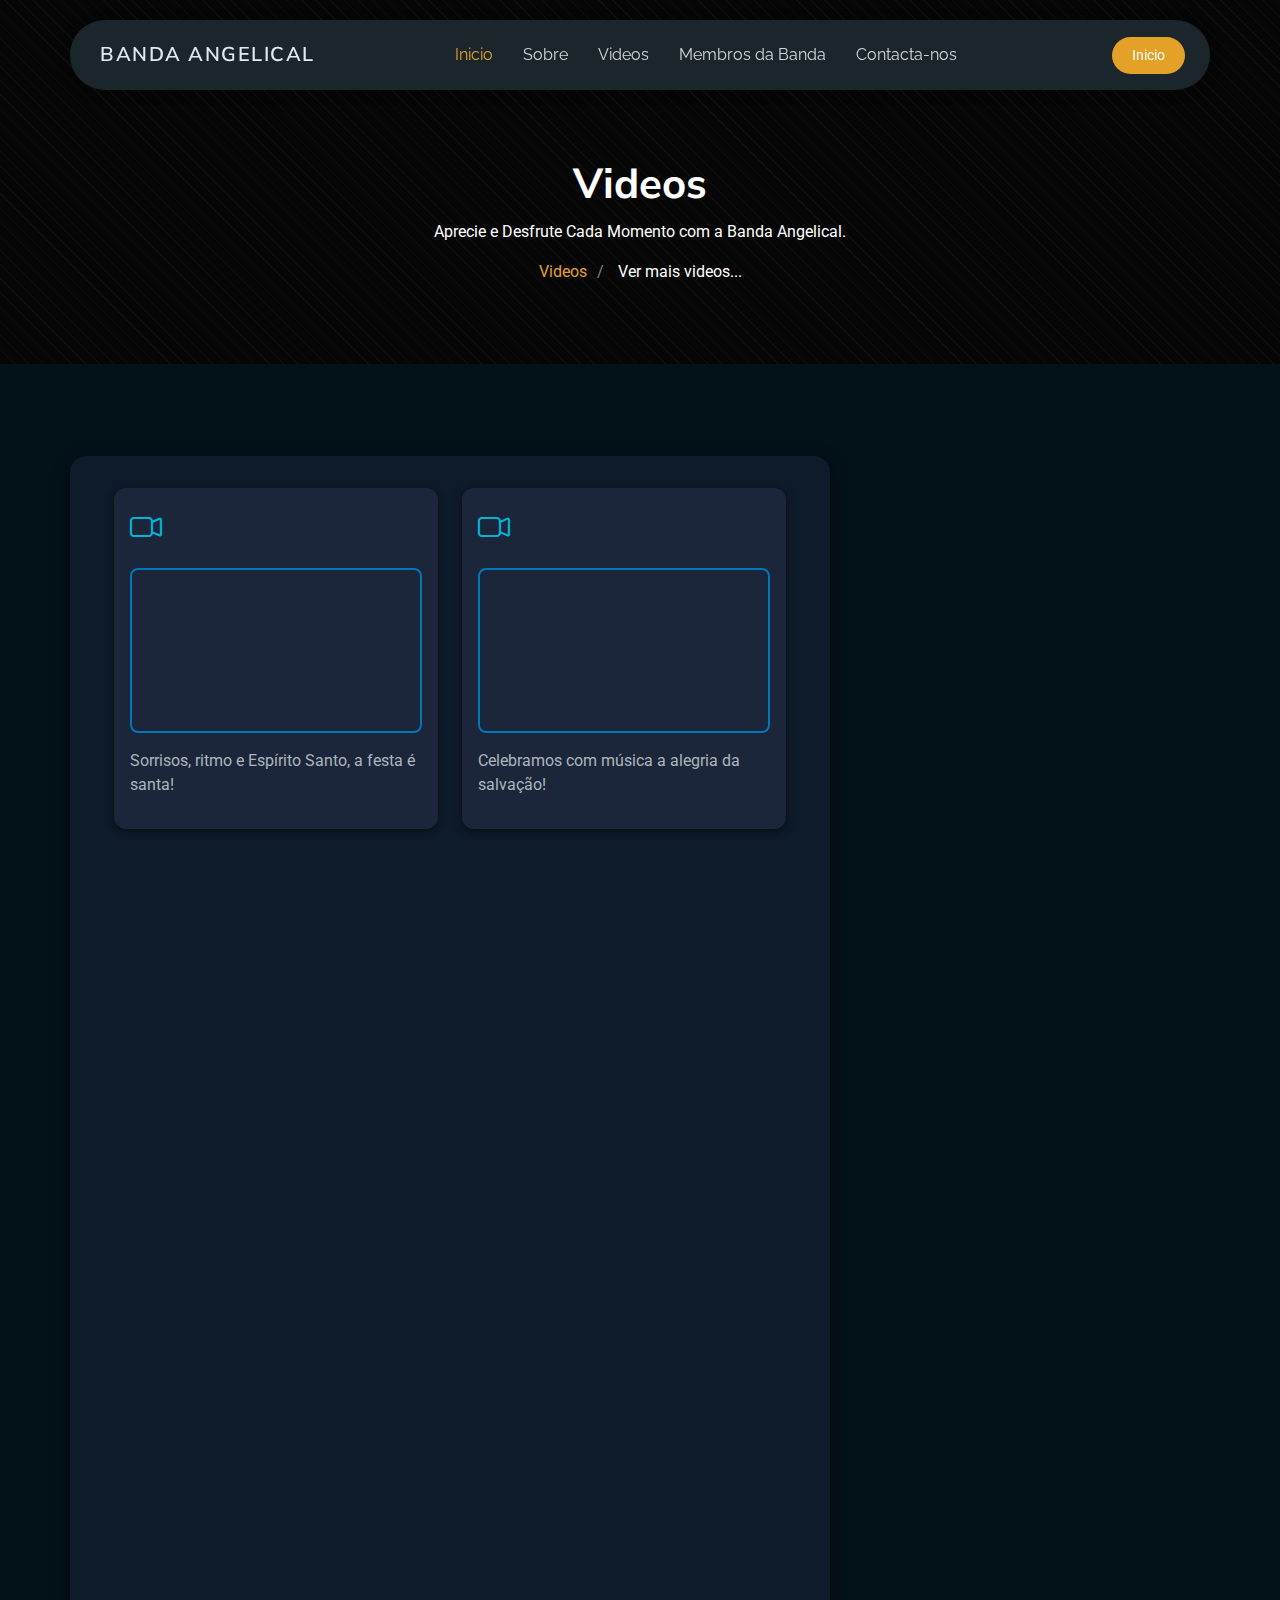
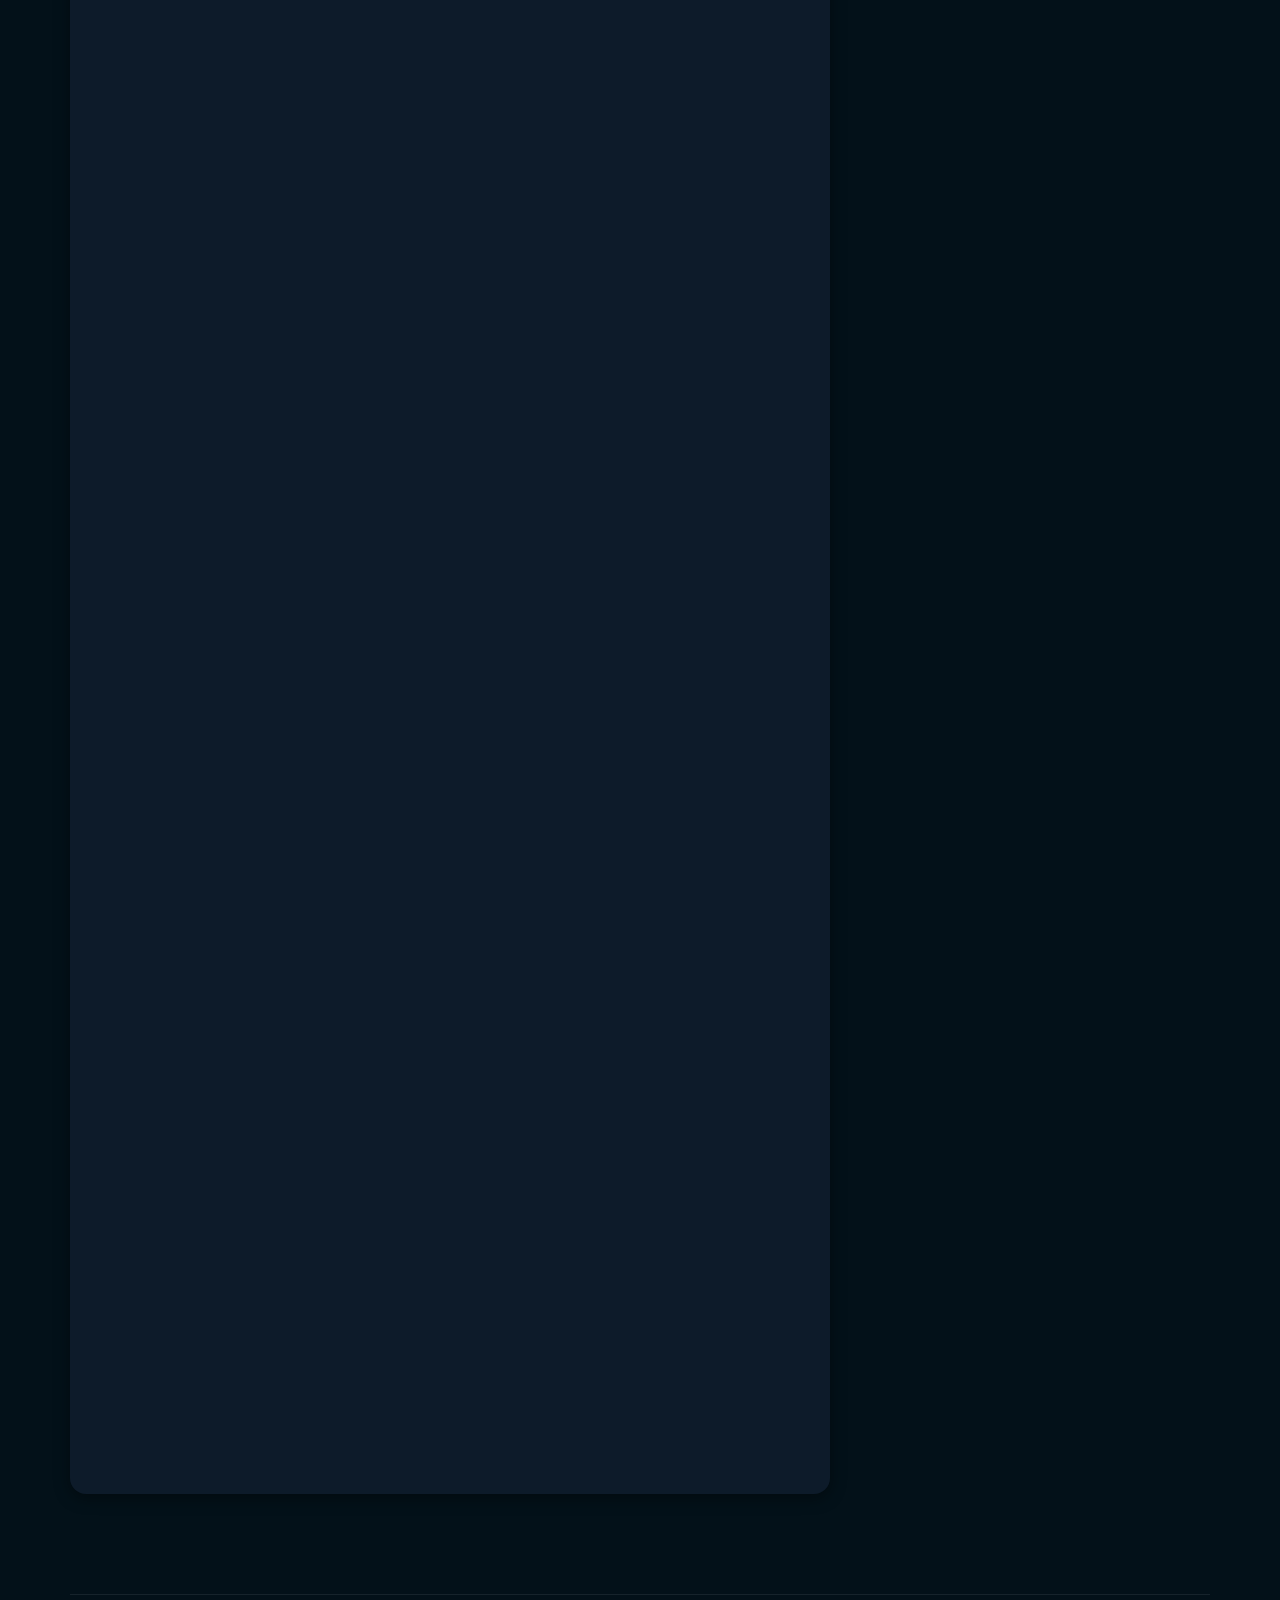
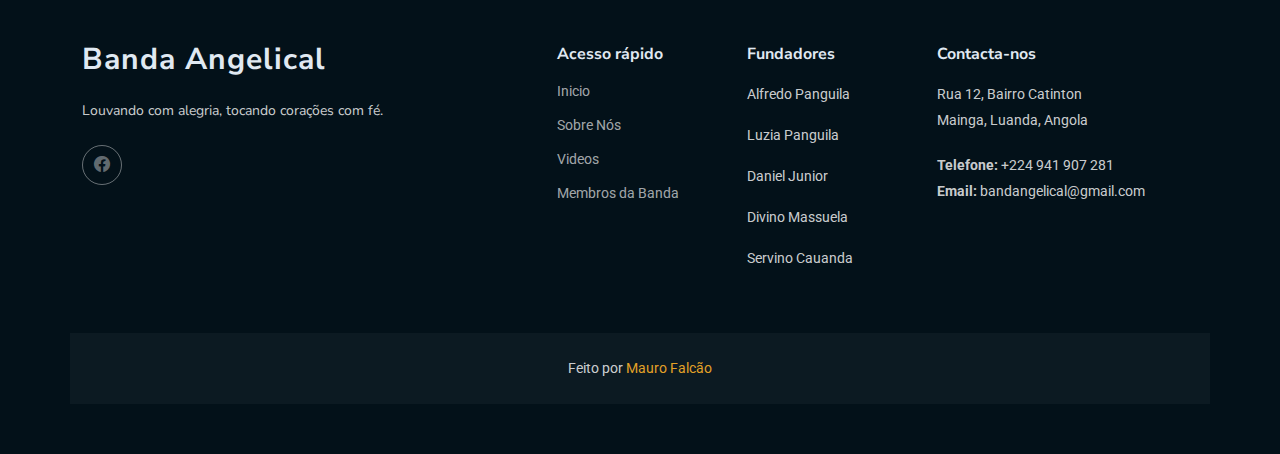
<file: service-details.html>
<!DOCTYPE html>
<html lang="en">

<head>
  <meta charset="utf-8">
  <meta content="width=device-width, initial-scale=1.0" name="viewport">
  <title>Ver mais videos...</title>
  <meta name="description" content="">
  <meta name="keywords" content="">

  <!-- Favicons -->
  <link href="assets/img/favicon.png" rel="icon">
  <link href="assets/img/apple-touch-icon.png" rel="apple-touch-icon">

  <!-- Fonts -->
  <link href="https://fonts.googleapis.com" rel="preconnect">
  <link href="https://fonts.gstatic.com" rel="preconnect" crossorigin>
  <link href="https://fonts.googleapis.com/css2?family=Roboto:ital,wght@0,100;0,300;0,400;0,500;0,700;0,900;1,100;1,300;1,400;1,500;1,700;1,900&family=Raleway:ital,wght@0,100;0,200;0,300;0,400;0,500;0,600;0,700;0,800;0,900;1,100;1,200;1,300;1,400;1,500;1,600;1,700;1,800;1,900&family=Nunito+Sans:ital,wght@0,200;0,300;0,400;0,600;0,700;0,800;0,900;1,200;1,300;1,400;1,600;1,700;1,800;1,900&display=swap" rel="stylesheet">

  <!-- Vendor CSS Files -->
  <link href="assets/vendor/bootstrap/css/bootstrap.min.css" rel="stylesheet">
  <link href="assets/vendor/bootstrap-icons/bootstrap-icons.css" rel="stylesheet">
  <link href="assets/vendor/aos/aos.css" rel="stylesheet">
  <link href="assets/vendor/swiper/swiper-bundle.min.css" rel="stylesheet">
  <link href="assets/vendor/glightbox/css/glightbox.min.css" rel="stylesheet">

  <!-- Main CSS File -->
  <link href="assets/css/main.css" rel="stylesheet">

  <!-- =======================================================
  * Template Name: Strategy
  * Template URL: https://bootstrapmade.com/strategy-bootstrap-agency-template/
  * Updated: Jun 06 2025 with Bootstrap v5.3.6
  * Author: BootstrapMade.com
  * License: https://bootstrapmade.com/license/
  ======================================================== -->
</head>

<body class="service-details-page">

  
  <header id="header" class="header d-flex align-items-center fixed-top">
    <div class="header-container container-fluid container-xl position-relative d-flex align-items-center justify-content-between">

      <a href="index.html" class="logo d-flex align-items-center me-auto me-xl-0">
        <!-- Uncomment the line below if you also wish to use an image logo -->
        <!-- <img src="assets/img/logo.webp" alt=""> -->
        <h1 class="sitename">Banda Angelical</h1>
      </a>

      <nav id="navmenu" class="navmenu">
        <ul>
          <li><a href="#hero" class="active">Inicio</a></li>
          <li><a href="#about">Sobre</a></li>
          <li><a href="#services">Videos</a></li>
          <li><a href="#team">Membros da Banda</a></li>
  
          </li>
          <li><a href="#contact">Contacta-nos</a></li>
        </ul>
        <i class="mobile-nav-toggle d-xl-none bi bi-list"></i>
      </nav>

      <a class="btn-getstarted" href="index.html">Inicio</a>

    </div>
  </header>

  <main class="main">

    <!-- Page Title -->
    <div class="page-title dark-background" data-aos="fade">
      <div class="container position-relative">
        <h1>Videos</h1>
        <p>Aprecie e Desfrute Cada Momento com a Banda Angelical.</p>
        <nav class="breadcrumbs">
          <ol>
            <li><a href="index.html">Videos</a></li>
            <li class="current"> Ver mais videos...</li>
          </ol>
        </nav>
      </div>
    </div><!-- End Page Title -->

    <!-- Service Details Section -->
    <section id="service-details" class="service-details section">

      <div class="container" data-aos="fade-up" data-aos-delay="100">

        <div class="row gy-5">

          <div class="col-lg-8 order-lg-1 order-2">
            <div class="service-main-content">
              <div class="service-header" data-aos="fade-up">
                

 <style>
 /* Card geral que envolve todos os vídeos */
.row.justify-content-center {
  background-color: #0d1b2a !important;
  padding: 2rem !important;
  border-radius: 16px !important;
  box-shadow: 0 4px 16px rgba(0, 0, 0, 0.4) !important;
  margin-top: 2rem !important;
}

/* Estilo para cada cartão de vídeo */
.service-card {
  background-color: #1b263b !important;
  color: #e0e1dd !important;
  border-radius: 12px !important;
  padding: 1rem !important;
  height: 100% !important;
  box-shadow: 0 2px 8px rgba(0, 0, 0, 0.5) !important;
}

/* Ícone do vídeo */
.service-icon i {
  font-size: 2rem !important;
  color: #00b4d8 !important;
}

/* Título do vídeo */
.service-card h5 {
  color: #ffffff !important;
  font-size: 1.2rem !important;
  margin-top: 0.5rem !important;
}

/* Descrição do vídeo */
.service-card p {
  font-size: 1rem !important;
  color: #adb5bd !important;
}

/* Estilo dos iframes para vídeos */
.ratio {
  aspect-ratio: 16 / 9 !important;
  border-radius: 8px !important;
  overflow: hidden !important;
  border: 2px solid #0077b6 !important;
  margin-bottom: 1rem !important;
}

.ratio iframe {
  width: 100% !important;
  height: 100% !important;
  border: none !important;
  display: block !important;
}

/* Responsivo: 2 colunas grandes, 1 coluna pequena */
@media (min-width: 992px) {
  .col-lg-6 {
    flex: 0 0 50% !important;
    max-width: 50% !important;
  }
}

@media (max-width: 991px) {
  .col-lg-6,
  .col-md-12 {
    flex: 0 0 100% !important;
    max-width: 100% !important;


    .video-grid {
  display: flex !important;
  flex-wrap: wrap !important;
  gap: 20px !important;
  justify-content: center !important;
  background-color: #0b1e3d !important;
  padding: 20px !important;
  border-radius: 12px !important;
}

.video-item {
  flex: 1 1 calc(50% - 20px) !important;
  max-width: calc(50% - 20px) !important;
  background-color: #142c52 !important;
  border-radius: 10px !important;
  padding: 10px !important;
  box-shadow: 0 4px 8px rgba(0, 0, 0, 0.2) !important;
}

.video-item iframe {
  width: 100% !important;
  aspect-ratio: 16 / 9 !important;
  border: none !important;
  border-radius: 6px !important;
}

  }
}

</style>

<div class="row justify-content-center">
  <!-- Repetição para os 6 vídeos -->

  <div class="col-lg-6 col-md-12 mb-4" data-aos="fade-up" data-aos-delay="200">
    <div class="service-card">
      <div class="service-icon mb-3">
        <i class="bi bi-camera-video"></i>
      </div>
      <div class="ratio ratio-16x9 mb-3">
        <iframe src="https://kcdzdmnebldbiawxakir.supabase.co/storage/v1/object/public/Banda/1%20(2).mp4" title="Vídeo 2" allowfullscreen></iframe>
      </div>
      <p>Sorrisos, ritmo e Espírito Santo, a festa é santa!</p>
    </div>
  </div>

  <div class="col-lg-6 col-md-12 mb-4" data-aos="fade-up" data-aos-delay="300">
    <div class="service-card">
      <div class="service-icon mb-3">
        <i class="bi bi-camera-video"></i>
      </div>
      <div class="ratio ratio-16x9 mb-3">
        <iframe src="https://kcdzdmnebldbiawxakir.supabase.co/storage/v1/object/public/Banda/1%20(3).mp4" title="Vídeo 3" allowfullscreen></iframe>
      </div>
      <p>Celebramos com música a alegria da salvação!</p>
    </div>
  </div>

  <div class="col-lg-6 col-md-12 mb-4" data-aos="fade-up" data-aos-delay="400">
    <div class="service-card">
      <div class="service-icon mb-3">
        <i class="bi bi-camera-video"></i>
      </div>
      <div class="ratio ratio-16x9 mb-3">
        <iframe src="https://kcdzdmnebldbiawxakir.supabase.co/storage/v1/object/public/Banda/1%20(4).mp4" title="Vídeo 4" allowfullscreen></iframe>
      </div>
      <p>Onde o Espírito de Deus está, há liberdade… e muita alegria!</p>
    </div>
  </div>

  <div class="col-lg-6 col-md-12 mb-4" data-aos="fade-up" data-aos-delay="500">
    <div class="service-card">
      <div class="service-icon mb-3">
        <i class="bi bi-camera-video"></i>
      </div>
      <div class="ratio ratio-16x9 mb-3">
        <iframe src="https://kcdzdmnebldbiawxakir.supabase.co/storage/v1/object/public/Banda/1%20(5).mp4" title="Vídeo 5" allowfullscreen></iframe>
      </div>
      <p>Deus transforma dor em dança e lágrimas em louvor!</p>
    </div>
  </div>

  <div class="col-lg-6 col-md-12 mb-4" data-aos="fade-up" data-aos-delay="600">
    <div class="service-card">
      <div class="service-icon mb-3">
        <i class="bi bi-camera-video"></i>
      </div>
      <div class="ratio ratio-16x9 mb-3">
        <iframe src="https://kcdzdmnebldbiawxakir.supabase.co/storage/v1/object/public/Banda/1%20(6).mp4" title="Vídeo 6" allowfullscreen></iframe>
      </div>
      <p>Nossa alegria não vem do mundo, vem do Céu!</p>
    </div>
  </div>

 <div class="col-lg-6 col-md-12 mb-4" data-aos="fade-up" data-aos-delay="600">
    <div class="service-card">
      <div class="service-icon mb-3">
        <i class="bi bi-camera-video"></i>
      </div>
      <div class="ratio ratio-16x9 mb-3">
        <iframe src="https://kcdzdmnebldbiawxakir.supabase.co/storage/v1/object/public/Banda/1%20(7).mp4" title="Vídeo 6" allowfullscreen></iframe>
      </div>
      <p>A cada batida, exaltamos a vitória de Cristo!</p>
    </div>
  </div>

 <div class="col-lg-6 col-md-12 mb-4" data-aos="fade-up" data-aos-delay="600">
    <div class="service-card">
      <div class="service-icon mb-3">
        <i class="bi bi-camera-video"></i>
      </div>
      <div class="ratio ratio-16x9 mb-3">
        <iframe src="https://kcdzdmnebldbiawxakir.supabase.co/storage/v1/object/public/Banda/1%20(8).mp4" title="Vídeo 6" allowfullscreen></iframe>
      </div>
      <p>Não conseguimos parar de sorrir quando louvamos ao nosso Rei!</p>
    </div>
  </div>


 <div class="col-lg-6 col-md-12 mb-4" data-aos="fade-up" data-aos-delay="600">
    <div class="service-card">
      <div class="service-icon mb-3">
        <i class="bi bi-camera-video"></i>
      </div>
      <div class="ratio ratio-16x9 mb-3">
        <iframe src="https://kcdzdmnebldbiawxakir.supabase.co/storage/v1/object/public/Banda/1%20(9).mp4" title="Vídeo 6" allowfullscreen></iframe>
      </div>
      <p>É impossível não se alegrar com a presença de Deus neste louvor!</p>
    </div>
  </div>


 <div class="col-lg-6 col-md-12 mb-4" data-aos="fade-up" data-aos-delay="600">
    <div class="service-card">
      <div class="service-icon mb-3">
        <i class="bi bi-camera-video"></i>
      </div>
      <div class="ratio ratio-16x9 mb-3">
        <iframe src="https://kcdzdmnebldbiawxakir.supabase.co/storage/v1/object/public/Banda/1%20(10).mp4" title="Vídeo 6" allowfullscreen></iframe>
      </div>
      <p>Jesus é a nossa melodia de felicidade eterna!</p>
    </div>
  </div>


 <div class="col-lg-6 col-md-12 mb-4" data-aos="fade-up" data-aos-delay="600">
    <div class="service-card">
      <div class="service-icon mb-3">
        <i class="bi bi-camera-video"></i>
      </div>
      <div class="ratio ratio-16x9 mb-3">
        <iframe src="https://kcdzdmnebldbiawxakir.supabase.co/storage/v1/object/public/Banda/1%20(11).mp4" title="Vídeo 6" allowfullscreen></iframe>
      </div>
      <p>Somos uma banda alegre porque servimos a um Deus vivo!</p>
    </div>
  </div>


 <div class="col-lg-6 col-md-12 mb-4" data-aos="fade-up" data-aos-delay="600">
    <div class="service-card">
      <div class="service-icon mb-3">
        <i class="bi bi-camera-video"></i>
      </div>
      <div class="ratio ratio-16x9 mb-3">
        <iframe src="https://kcdzdmnebldbiawxakir.supabase.co/storage/v1/object/public/Banda/1%20(12).mp4" title="Vídeo 6" allowfullscreen></iframe>
      </div>
      <p>Com cada nota, celebramos a bondade de Deus!</p>
    </div>
  </div>


 <div class="col-lg-6 col-md-12 mb-4" data-aos="fade-up" data-aos-delay="600">
    <div class="service-card">
      <div class="service-icon mb-3">
        <i class="bi bi-camera-video"></i>
      </div>
      <div class="ratio ratio-16x9 mb-3">
        <iframe src="https://kcdzdmnebldbiawxakir.supabase.co/storage/v1/object/public/Banda/1%20(13).mp4" title="Vídeo 6" allowfullscreen></iframe>
      </div>
      <p>Momento de adoração com a irmã Amélia.</p>
    </div>
  </div>

  <div class="col-lg-6 col-md-12 mb-4" data-aos="fade-up" data-aos-delay="600">
    <div class="service-card">
      <div class="service-icon mb-3">
        <i class="bi bi-camera-video"></i>
      </div>
      <div class="ratio ratio-16x9 mb-3">
        <iframe src="https://kcdzdmnebldbiawxakir.supabase.co/storage/v1/object/public/Banda/1.mp4" title="Vídeo 6" allowfullscreen></iframe>
      </div>
      <p>Tocar para Deus é a nossa maior alegria. Cada nota que tocamos é adoração e inspiração vinda do alto.</p>
    </div>
  </div>
   </div>
  </div>
</div>
  </main>


  <footer id="footer" class="footer">
    <div class="container footer-top">
      <div class="row gy-4">
        <div class="col-lg-5 col-md-12 footer-about">
          <a href="index.html" class="logo d-flex align-items-center">
            <span class="sitename">Banda Angelical</span>
          </a>
          <p>  Louvando com alegria, tocando corações com fé.</p>
          <div class="social-links d-flex mt-4                       ">
            <a href="https://web.facebook.com/profile.php?id=100077286982260"><i class="bi bi-facebook"></i></a>
          </div>
        </div>

        <div class="col-lg-2 col-6 footer-links">
          <h4>Acesso rápido</h4>
          <ul>
            <li><a href="#hero">Inicio</a></li>
            <li><a href="#about">Sobre Nós</a></li>
            <li><a href="#services">Videos</a></li>
            <li><a href="#team">Membros da Banda</a></li>
          </ul>
        </div>

        <div class="col-lg-2 col-6 footer-links">
          <h4>Fundadores</h4>
          <ul>
            <li>Alfredo Panguila</li>
            <li>Luzia Panguila</li>
            <li>Daniel Junior</li>
            <li>Divino Massuela</li>
            <li>Servino Cauanda</li>
          </ul>
        </div>

        <div class="col-lg-3 col-md-12 footer-contact text-center text-md-start">
          <h4>Contacta-nos</h4>
          <p>Rua 12, Bairro Catinton</p>
          <p>Mainga, Luanda, Angola</p>
          <p class="mt-4"><strong>Telefone:</strong> <span>+224 941 907 281</span></p>
          <p><strong>Email:</strong> <span>bandangelical@gmail.com</span></p>
        </div>

      </div>
    </div>

    <div class="container copyright text-center mt-4">
        <!-- All the links in the footer should remain intact. -->
        <!-- You can delete the links only if you've purchased the pro version. -->
        <!-- Licensing information: https://bootstrapmade.com/license/ -->
        <!-- Purchase the pro version with working PHP/AJAX contact form: [buy-url] -->
       Feito por <a href="https://maurofalcaod.github.io/Falk-o.com/">Mauro Falcão</a>
      </div>
    </div>

  </footer>

  <!-- Scroll Top -->
  <a href="#" id="scroll-top" class="scroll-top d-flex align-items-center justify-content-center"><i class="bi bi-arrow-up-short"></i></a>

  <!-- Preloader -->
  <div id="preloader"></div>

  <!-- Vendor JS Files -->
  <script src="assets/vendor/bootstrap/js/bootstrap.bundle.min.js"></script>
  <script src="assets/vendor/php-email-form/validate.js"></script>
  <script src="assets/vendor/aos/aos.js"></script>
  <script src="assets/vendor/swiper/swiper-bundle.min.js"></script>
  <script src="assets/vendor/glightbox/js/glightbox.min.js"></script>
  <script src="assets/vendor/imagesloaded/imagesloaded.pkgd.min.js"></script>
  <script src="assets/vendor/isotope-layout/isotope.pkgd.min.js"></script>

  <!-- Main JS File -->
  <script src="assets/js/main.js"></script>

</body>

</html>
</file>
<file: assets/css/main.css>
/**
* Template Name: Strategy
* Template URL: https://bootstrapmade.com/strategy-bootstrap-agency-template/
* Updated: Jun 06 2025 with Bootstrap v5.3.6
* Author: BootstrapMade.com
* License: https://bootstrapmade.com/license/
*/

/*--------------------------------------------------------------
# Font & Color Variables
# Help: https://bootstrapmade.com/color-system/
--------------------------------------------------------------*/
/* Fonts */
:root {
  --default-font: "Roboto",  system-ui, -apple-system, "Segoe UI", Roboto, "Helvetica Neue", Arial, "Noto Sans", "Liberation Sans", sans-serif, "Apple Color Emoji", "Segoe UI Emoji", "Segoe UI Symbol", "Noto Color Emoji";
  --heading-font: "Nunito Sans",  sans-serif;
  --nav-font: "Raleway",  sans-serif;
}

/* Global Colors - The following color variables are used throughout the website. Updating them here will change the color scheme of the entire website */
:root { 
  --background-color: #031119; /* Background color for the entire website, including individual sections */
  --default-color: rgba(255, 255, 255, 0.8); /* Default color used for the majority of the text content across the entire website */
  --heading-color: #e0e9f2; /* Color for headings, subheadings and title throughout the website */
  --accent-color: #e3a127; /* Accent color that represents your brand on the website. It's used for buttons, links, and other elements that need to stand out */
  --surface-color: #1b262c; /* The surface color is used as a background of boxed elements within sections, such as cards, icon boxes, or other elements that require a visual separation from the global background. */
  --contrast-color: #ffffff; /* Contrast color for text, ensuring readability against backgrounds of accent, heading, or default colors. */
}

/* Nav Menu Colors - The following color variables are used specifically for the navigation menu. They are separate from the global colors to allow for more customization options */
:root {
  --nav-color: rgba(255, 255, 255, 0.8);  /* The default color of the main navmenu links */
  --nav-hover-color: #e3a127; /* Applied to main navmenu links when they are hovered over or active */
  --nav-mobile-background-color: #29343a; /* Used as the background color for mobile navigation menu */
  --nav-dropdown-background-color: #29343a; /* Used as the background color for dropdown items that appear when hovering over primary navigation items */
  --nav-dropdown-color: rgba(255, 255, 255, 0.8); /* Used for navigation links of the dropdown items in the navigation menu. */
  --nav-dropdown-hover-color: #e3a127; /* Similar to --nav-hover-color, this color is applied to dropdown navigation links when they are hovered over. */
}

/* Color Presets - These classes override global colors when applied to any section or element, providing reuse of the sam color scheme. */

.light-background {
  --background-color: #0d1d26;
  --surface-color: #16262f;
}

.dark-background {
  --background-color: #060606;
  --default-color: #ffffff;
  --heading-color: #ffffff;
  --surface-color: #252525;
  --contrast-color: #ffffff;
}

/* Smooth scroll */
:root {
  scroll-behavior: smooth;
}

/*--------------------------------------------------------------
# General Styling & Shared Classes
--------------------------------------------------------------*/
body {
  color: var(--default-color);
  background-color: var(--background-color);
  font-family: var(--default-font);
}

a {
  color: var(--accent-color);
  text-decoration: none;
  transition: 0.3s;
}

a:hover {
  color: color-mix(in srgb, var(--accent-color), transparent 25%);
  text-decoration: none;
}

h1,
h2,
h3,
h4,
h5,
h6 {
  color: var(--heading-color);
  font-family: var(--heading-font);
}

/* PHP Email Form Messages
------------------------------*/
.php-email-form .error-message {
  display: none;
  background: #df1529;
  color: #ffffff;
  text-align: left;
  padding: 15px;
  margin-bottom: 24px;
  font-weight: 600;
}

.php-email-form .sent-message {
  display: none;
  color: #ffffff;
  background: #059652;
  text-align: center;
  padding: 15px;
  margin-bottom: 24px;
  font-weight: 600;
}

.php-email-form .loading {
  display: none;
  background: var(--surface-color);
  text-align: center;
  padding: 15px;
  margin-bottom: 24px;
}

.php-email-form .loading:before {
  content: "";
  display: inline-block;
  border-radius: 50%;
  width: 24px;
  height: 24px;
  margin: 0 10px -6px 0;
  border: 3px solid var(--accent-color);
  border-top-color: var(--surface-color);
  animation: php-email-form-loading 1s linear infinite;
}

@keyframes php-email-form-loading {
  0% {
    transform: rotate(0deg);
  }

  100% {
    transform: rotate(360deg);
  }
}

/*--------------------------------------------------------------
# Global Header
--------------------------------------------------------------*/
.header {
  --background-color: rgba(255, 255, 255, 0);
  color: var(--default-color);
  background-color: var(--background-color);
  padding: 20px 0;
  transition: all 0.5s;
  z-index: 997;
}

.header .header-container {
  background: var(--surface-color);
  border-radius: 50px;
  padding: 5px 25px 5px 30px;
  box-shadow: 0px 2px 15px rgba(0, 0, 0, 0.1);
}

.header .logo {
  line-height: 1;
}

.header .logo img {
  max-height: 36px;
  margin-right: 8px;
}

.header .logo h1 {
  font-size: 20px;
  margin: 0;
  font-weight: 600;
  text-transform: uppercase;
  letter-spacing: 1.5px;
  color: var(--heading-color);
}

.header .btn-getstarted,
.header .btn-getstarted:focus {
  color: var(--contrast-color);
  background: var(--accent-color);
  font-size: 14px;
  padding: 8px 20px;
  margin: 0 0 0 30px;
  border-radius: 50px;
  transition: 0.3s;
}

.header .btn-getstarted:hover,
.header .btn-getstarted:focus:hover {
  color: var(--contrast-color);
  background: color-mix(in srgb, var(--accent-color), transparent 15%);
}

@media (max-width: 1200px) {
  .header {
    padding-top: 10px;
  }

  .header .header-container {
    margin-left: 10px;
    margin-right: 10px;
    padding: 10px 5px 10px 15px;
  }

  .header .logo {
    order: 1;
  }

  .header .btn-getstarted {
    order: 2;
    margin: 0 10px 0 0;
    padding: 6px 15px;
  }

  .header .navmenu {
    order: 3;
  }
}

/*--------------------------------------------------------------
# Navigation Menu
--------------------------------------------------------------*/
/* Navmenu - Desktop */
@media (min-width: 1200px) {
  .navmenu {
    padding: 0;
  }

  .navmenu ul {
    margin: 0;
    padding: 0;
    display: flex;
    list-style: none;
    align-items: center;
  }

  .navmenu li {
    position: relative;
  }

  .navmenu a,
  .navmenu a:focus {
    color: var(--nav-color);
    padding: 18px 15px;
    font-size: 16px;
    font-family: var(--nav-font);
    font-weight: 400;
    display: flex;
    align-items: center;
    justify-content: space-between;
    white-space: nowrap;
    transition: 0.3s;
  }

  .navmenu a i,
  .navmenu a:focus i {
    font-size: 12px;
    line-height: 0;
    margin-left: 5px;
    transition: 0.3s;
  }

  .navmenu li:last-child a {
    padding-right: 0;
  }

  .navmenu li:hover>a,
  .navmenu .active,
  .navmenu .active:focus {
    color: var(--nav-hover-color);
  }

  .navmenu .dropdown ul {
    margin: 0;
    padding: 10px 0;
    background: var(--nav-dropdown-background-color);
    display: block;
    position: absolute;
    visibility: hidden;
    left: 14px;
    top: 130%;
    opacity: 0;
    transition: 0.3s;
    border-radius: 4px;
    z-index: 99;
    box-shadow: 0px 0px 30px rgba(0, 0, 0, 0.1);
  }

  .navmenu .dropdown ul li {
    min-width: 200px;
  }

  .navmenu .dropdown ul a {
    padding: 10px 20px;
    font-size: 15px;
    text-transform: none;
    color: var(--nav-dropdown-color);
  }

  .navmenu .dropdown ul a i {
    font-size: 12px;
  }

  .navmenu .dropdown ul a:hover,
  .navmenu .dropdown ul .active:hover,
  .navmenu .dropdown ul li:hover>a {
    color: var(--nav-dropdown-hover-color);
  }

  .navmenu .dropdown:hover>ul {
    opacity: 1;
    top: 100%;
    visibility: visible;
  }

  .navmenu .dropdown .dropdown ul {
    top: 0;
    left: -90%;
    visibility: hidden;
  }

  .navmenu .dropdown .dropdown:hover>ul {
    opacity: 1;
    top: 0;
    left: -100%;
    visibility: visible;
  }
}

/* Navmenu - Mobile */
@media (max-width: 1199px) {
  .mobile-nav-toggle {
    color: var(--nav-color);
    font-size: 28px;
    line-height: 0;
    margin-right: 10px;
    cursor: pointer;
    transition: color 0.3s;
  }

  .navmenu {
    padding: 0;
    z-index: 9997;
  }

  .navmenu ul {
    display: none;
    list-style: none;
    position: absolute;
    inset: 60px 20px 20px 20px;
    padding: 10px 0;
    margin: 0;
    border-radius: 6px;
    background-color: var(--nav-mobile-background-color);
    overflow-y: auto;
    transition: 0.3s;
    z-index: 9998;
    box-shadow: 0px 0px 30px rgba(0, 0, 0, 0.1);
  }

  .navmenu a,
  .navmenu a:focus {
    color: var(--nav-dropdown-color);
    padding: 10px 20px;
    font-family: var(--nav-font);
    font-size: 17px;
    font-weight: 500;
    display: flex;
    align-items: center;
    justify-content: space-between;
    white-space: nowrap;
    transition: 0.3s;
  }

  .navmenu a i,
  .navmenu a:focus i {
    font-size: 12px;
    line-height: 0;
    margin-left: 5px;
    width: 30px;
    height: 30px;
    display: flex;
    align-items: center;
    justify-content: center;
    border-radius: 50%;
    transition: 0.3s;
    background-color: color-mix(in srgb, var(--accent-color), transparent 90%);
  }

  .navmenu a i:hover,
  .navmenu a:focus i:hover {
    background-color: var(--accent-color);
    color: var(--contrast-color);
  }

  .navmenu a:hover,
  .navmenu .active,
  .navmenu .active:focus {
    color: var(--nav-dropdown-hover-color);
  }

  .navmenu .active i,
  .navmenu .active:focus i {
    background-color: var(--accent-color);
    color: var(--contrast-color);
    transform: rotate(180deg);
  }

  .navmenu .dropdown ul {
    position: static;
    display: none;
    z-index: 99;
    padding: 10px 0;
    margin: 10px 20px;
    background-color: var(--nav-dropdown-background-color);
    border: 1px solid color-mix(in srgb, var(--default-color), transparent 90%);
    box-shadow: none;
    transition: all 0.5s ease-in-out;
  }

  .navmenu .dropdown ul ul {
    background-color: rgba(33, 37, 41, 0.1);
  }

  .navmenu .dropdown>.dropdown-active {
    display: block;
    background-color: rgba(33, 37, 41, 0.03);
  }

  .mobile-nav-active {
    overflow: hidden;
  }

  .mobile-nav-active .mobile-nav-toggle {
    color: #fff;
    position: absolute;
    font-size: 32px;
    top: 15px;
    right: 15px;
    margin-right: 0;
    z-index: 9999;
  }

  .mobile-nav-active .navmenu {
    position: fixed;
    overflow: hidden;
    inset: 0;
    background: rgba(33, 37, 41, 0.8);
    transition: 0.3s;
  }

  .mobile-nav-active .navmenu>ul {
    display: block;
  }
}

/*--------------------------------------------------------------
# Global Footer
--------------------------------------------------------------*/
.footer {
  color: var(--default-color);
  background-color: var(--background-color);
  font-size: 14px;
  padding-bottom: 50px;
  position: relative;
}

.footer .footer-top {
  padding-top: 50px;
  border-top: 1px solid color-mix(in srgb, var(--default-color), transparent 90%);
}

.footer .footer-about .logo {
  line-height: 1;
  margin-bottom: 25px;
}

.footer .footer-about .logo img {
  max-height: 40px;
  margin-right: 6px;
}

.footer .footer-about .logo span {
  color: var(--heading-color);
  font-size: 30px;
  font-weight: 700;
  letter-spacing: 1px;
  font-family: var(--heading-font);
}

.footer .footer-about p {
  font-size: 14px;
  font-family: var(--heading-font);
}

.footer .social-links a {
  display: flex;
  align-items: center;
  justify-content: center;
  width: 40px;
  height: 40px;
  border-radius: 50%;
  border: 1px solid color-mix(in srgb, var(--default-color), transparent 50%);
  font-size: 16px;
  color: color-mix(in srgb, var(--default-color), transparent 50%);
  margin-right: 10px;
  transition: 0.3s;
}

.footer .social-links a:hover {
  color: var(--accent-color);
  border-color: var(--accent-color);
}

.footer h4 {
  font-size: 16px;
  font-weight: bold;
  position: relative;
  padding-bottom: 12px;
}

.footer .footer-links {
  margin-bottom: 30px;
}

.footer .footer-links ul {
  list-style: none;
  padding: 0;
  margin: 0;
}

.footer .footer-links ul i {
  padding-right: 2px;
  font-size: 12px;
  line-height: 0;
}

.footer .footer-links ul li {
  padding: 10px 0;
  display: flex;
  align-items: center;
}

.footer .footer-links ul li:first-child {
  padding-top: 0;
}

.footer .footer-links ul a {
  color: color-mix(in srgb, var(--default-color), transparent 20%);
  display: inline-block;
  line-height: 1;
}

.footer .footer-links ul a:hover {
  color: var(--accent-color);
}

.footer .footer-contact p {
  margin-bottom: 5px;
}

.footer .copyright {
  padding-top: 25px;
  padding-bottom: 25px;
  background-color: color-mix(in srgb, var(--default-color), transparent 95%);
}

.footer .copyright p {
  margin-bottom: 0;
}

.footer .credits {
  margin-top: 6px;
  font-size: 13px;
}

/*--------------------------------------------------------------
# Preloader
--------------------------------------------------------------*/
#preloader {
  position: fixed;
  inset: 0;
  z-index: 999999;
  overflow: hidden;
  background: var(--background-color);
  transition: all 0.6s ease-out;
}

#preloader:before {
  content: "";
  position: fixed;
  top: calc(50% - 30px);
  left: calc(50% - 30px);
  border: 6px solid #ffffff;
  border-color: var(--accent-color) transparent var(--accent-color) transparent;
  border-radius: 50%;
  width: 60px;
  height: 60px;
  animation: animate-preloader 1.5s linear infinite;
}

@keyframes animate-preloader {
  0% {
    transform: rotate(0deg);
  }

  100% {
    transform: rotate(360deg);
  }
}

/*--------------------------------------------------------------
# Scroll Top Button
--------------------------------------------------------------*/
.scroll-top {
  position: fixed;
  visibility: hidden;
  opacity: 0;
  right: 15px;
  bottom: -15px;
  z-index: 99999;
  background-color: var(--accent-color);
  width: 44px;
  height: 44px;
  border-radius: 50px;
  transition: all 0.4s;
}

.scroll-top i {
  font-size: 24px;
  color: var(--contrast-color);
  line-height: 0;
}

.scroll-top:hover {
  background-color: color-mix(in srgb, var(--accent-color), transparent 20%);
  color: var(--contrast-color);
}

.scroll-top.active {
  visibility: visible;
  opacity: 1;
  bottom: 15px;
}

/*--------------------------------------------------------------
# Disable aos animation delay on mobile devices
--------------------------------------------------------------*/
@media screen and (max-width: 768px) {
  [data-aos-delay] {
    transition-delay: 0 !important;
  }
}

/*--------------------------------------------------------------
# Global Page Titles & Breadcrumbs
--------------------------------------------------------------*/
.page-title {
  color: var(--default-color);
  background-color: var(--background-color);
  background-size: cover;
  background-position: center;
  background-repeat: no-repeat;
  padding: 160px 0 80px 0;
  text-align: center;
  position: relative;
}

.page-title::after {
  content: "";
  position: absolute;
  top: 0;
  left: 0;
  right: 0;
  bottom: 0;
  background-image: repeating-linear-gradient(45deg, rgba(255, 255, 255, 0.02) 0px, rgba(255, 255, 255, 0.05) 1px, transparent 1px, transparent 10px);
  z-index: 1;
}

.page-title h1 {
  font-size: 42px;
  font-weight: 700;
  margin-bottom: 10px;
}

.page-title .breadcrumbs ol {
  display: flex;
  flex-wrap: wrap;
  list-style: none;
  justify-content: center;
  padding: 0;
  margin: 0;
  font-size: 16px;
  font-weight: 400;
}

.page-title .breadcrumbs ol li+li {
  padding-left: 10px;
}

.page-title .breadcrumbs ol li+li::before {
  content: "/";
  display: inline-block;
  padding-right: 10px;
  color: color-mix(in srgb, var(--default-color), transparent 50%);
}

/*--------------------------------------------------------------
# Global Sections
--------------------------------------------------------------*/
section,
.section {
  color: var(--default-color);
  background-color: var(--background-color);
  padding: 60px 0;
  scroll-margin-top: 90px;
  overflow: clip;
}

@media (max-width: 1199px) {

  section,
  .section {
    scroll-margin-top: 66px;
  }
}

/*--------------------------------------------------------------
# Global Section Titles
--------------------------------------------------------------*/
.section-title {
  padding-bottom: 60px;
  position: relative;
}

.section-title h2 {
  font-size: 14px;
  font-weight: 500;
  padding: 0;
  line-height: 1px;
  margin: 0;
  letter-spacing: 1.5px;
  text-transform: uppercase;
  color: color-mix(in srgb, var(--default-color), transparent 50%);
  position: relative;
}

.section-title h2::after {
  content: "";
  width: 120px;
  height: 1px;
  display: inline-block;
  background: var(--accent-color);
  margin: 4px 10px;
}

.section-title div {
  color: var(--heading-color);
  margin: 0;
  margin: 0;
  font-size: 28px;
  font-weight: 700;
  text-transform: uppercase;
  font-family: var(--heading-font);
}

/*--------------------------------------------------------------
# Hero Section
--------------------------------------------------------------*/
.hero {
  position: relative;
  min-height: 100vh;
  width: 100%;
  display: flex;
  align-items: center;
  overflow: hidden;
  padding: 100px 0;
}

.hero::after {
  content: "";
  position: absolute;
  top: 0;
  left: 0;
  right: 0;
  bottom: 0;
  background-image: repeating-linear-gradient(45deg, rgba(255, 255, 255, 0.02) 0px, rgba(255, 255, 255, 0.05) 1px, transparent 1px, transparent 10px);
  z-index: 1;
}

.hero .container,
.hero .container-fluid {
  position: relative;
  z-index: 2;
}

.hero .content-col {
  display: flex;
  flex-direction: column;
  justify-content: center;
  padding-right: 3rem;
}

@media (max-width: 991px) {
  .hero .content-col {
    padding-right: 15px;
    margin-bottom: 3rem;
  }
}

.hero .agency-name {
  margin-bottom: 1.5rem;
}

.hero .agency-name h5 {
  font-size: 1.25rem;
  font-weight: 600;
  letter-spacing: 1px;
  color: var(--contrast-color);
  margin: 0;
}

.hero .main-heading {
  margin-bottom: 2rem;
}

.hero .main-heading h1 {
  font-size: 5rem;
  font-weight: 800;
  line-height: 1.1;
  letter-spacing: -1px;
  margin: 0;
}

@media (max-width: 1200px) {
  .hero .main-heading h1 {
    font-size: 4rem;
  }
}

@media (max-width: 767px) {
  .hero .main-heading h1 {
    font-size: 3rem;
  }
}

@media (max-width: 480px) {
  .hero .main-heading h1 {
    font-size: 2.5rem;
  }
}

.hero .divider {
  width: 60%;
  height: 1px;
  background-color: color-mix(in srgb, var(--default-color), transparent 85%);
  margin-bottom: 2rem;
}

@media (max-width: 767px) {
  .hero .divider {
    width: 100%;
  }
}

.hero .description {
  margin-bottom: 2.5rem;
}

.hero .description p {
  font-size: 1rem;
  line-height: 1.7;
  color: color-mix(in srgb, var(--default-color), transparent 20%);
  margin: 0;
}

.hero .cta-button .btn {
  display: inline-flex;
  align-items: center;
  background-color: transparent;
  border: 1px solid color-mix(in srgb, var(--default-color), transparent 40%);
  color: var(--default-color);
  padding: 0.75rem 1.5rem;
  border-radius: 50px;
  font-size: 0.9rem;
  font-weight: 600;
  letter-spacing: 1px;
  transition: all 0.3s ease;
}

.hero .cta-button .btn span {
  margin-right: 0.5rem;
}

.hero .cta-button .btn i {
  font-size: 1.2rem;
  transition: transform 0.3s ease;
}

.hero .cta-button .btn:hover {
  background-color: var(--accent-color);
  border-color: var(--accent-color);
  color: var(--contrast-color);
}

.hero .cta-button .btn:hover i {
  transform: translateX(5px);
}

.hero .visual-content {
  position: relative;
  width: 100%;
  height: 100%;
  display: flex;
  align-items: center;
  justify-content: center;
}

@media (max-width: 991px) {
  .hero .visual-content {
    flex-direction: column;
  }
}

.hero .fluid-shape {
  position: relative;
  width: 100%;
  margin: 0 auto;
}

.hero .fluid-shape .fluid-img {
  width: 100%;
  height: auto;
  animation: float 6s ease-in-out infinite;
}

@keyframes float {
  0% {
    transform: translateY(0px);
  }

  50% {
    transform: translateY(-15px);
  }

  100% {
    transform: translateY(0px);
  }
}

.hero .stats-card {
  position: absolute;
  bottom: 10%;
  right: 0;
  background-color: color-mix(in srgb, var(--surface-color), transparent 50%);
  backdrop-filter: blur(10px);
  border: 1px solid color-mix(in srgb, var(--default-color), transparent 90%);
  border-radius: 10px;
  padding: 1.5rem;
  width: 200px;
  display: flex;
  flex-direction: column;
  box-shadow: 0 10px 30px rgba(0, 0, 0, 0.1);
}

@media (max-width: 991px) {
  .hero .stats-card {
    position: relative;
    bottom: auto;
    right: auto;
    margin-top: 2rem;
    width: 90%;
  }
}

.hero .stats-card .stats-number h2 {
  font-size: 3rem;
  font-weight: 700;
  margin: 0;
  line-height: 1;
}

.hero .stats-card .stats-label {
  margin-top: 0.5rem;
}

.hero .stats-card .stats-label p {
  font-size: 0.9rem;
  margin: 0;
}

.hero .stats-card .stats-arrow {
  position: absolute;
  top: 1.5rem;
  right: 1.5rem;
}

.hero .stats-card .stats-arrow a {
  display: flex;
  align-items: center;
  justify-content: center;
  width: 32px;
  height: 32px;
  background-color: var(--accent-color);
  border-radius: 50%;
  color: var(--contrast-color);
  font-size: 1rem;
  transition: all 0.3s ease;
}

.hero .stats-card .stats-arrow a:hover {
  transform: translateY(-3px);
  background-color: color-mix(in srgb, var(--accent-color), transparent 20%);
}

/*--------------------------------------------------------------
# About Section
--------------------------------------------------------------*/
.about {
  padding-top: 60px;
  padding-bottom: 60px;
}

.about .about-image {
  border-radius: 8px;
  overflow: hidden;
}

.about .about-image .experience-badge {
  position: absolute;
  bottom: 30px;
  right: -30px;
  background: var(--accent-color);
  color: var(--contrast-color);
  padding: 1.5rem;
  border-radius: 8px;
  box-shadow: 0 10px 30px rgba(0, 0, 0, 0.1);
  text-align: center;
  min-width: 140px;
}

.about .about-image .experience-badge .years {
  font-size: 2.5rem;
  font-weight: 700;
  line-height: 1;
  display: block;
  margin-bottom: 5px;
}

.about .about-image .experience-badge .text {
  font-size: 0.9rem;
  text-transform: uppercase;
  letter-spacing: 1px;
}

@media (max-width: 768px) {
  .about .about-image .experience-badge {
    right: 0;
    bottom: 20px;
    padding: 1rem;
    min-width: 120px;
  }

  .about .about-image .experience-badge .years {
    font-size: 2rem;
  }
}

.about .about-content h2 {
  font-size: 2.2rem;
  margin-bottom: 1.25rem;
  font-weight: 700;
}

@media (max-width: 768px) {
  .about .about-content h2 {
    font-size: 1.8rem;
  }
}

.about .about-content .lead {
  font-size: 1.15rem;
  margin-bottom: 1.25rem;
  color: color-mix(in srgb, var(--heading-color), transparent 30%);
}

.about .about-content p {
  margin-bottom: 1rem;
}

.about .about-content .feature-item {
  padding: 1.25rem;
  background-color: var(--surface-color);
  border-radius: 8px;
  box-shadow: 0 5px 15px rgba(0, 0, 0, 0.05);
  height: 100%;
  transition: all 0.3s ease;
}

.about .about-content .feature-item:hover {
  transform: translateY(-5px);
  box-shadow: 0 10px 25px rgba(0, 0, 0, 0.1);
}

.about .about-content .feature-item i {
  font-size: 1.75rem;
  color: var(--accent-color);
  margin-bottom: 0.75rem;
  display: block;
}

.about .about-content .feature-item h5 {
  font-size: 1.15rem;
  margin-bottom: 0.75rem;
  font-weight: 600;
}

.about .about-content .feature-item p {
  font-size: 0.9rem;
  margin-bottom: 0;
}

.about .about-content .btn-primary {
  background-color: var(--accent-color);
  border-color: var(--accent-color);
  padding: 0.5rem 1.5rem;
  border-radius: 50px;
  font-weight: 500;
  color: var(--contrast-color);
}

.about .about-content .btn-primary:hover {
  background-color: color-mix(in srgb, var(--accent-color), black 10%);
  border-color: color-mix(in srgb, var(--accent-color), black 10%);
}

.about .testimonial-section {
  border-top: 1px solid rgba(0, 0, 0, 0.08);
}

.about .testimonial-section .testimonial-intro h3 {
  font-size: 1.75rem;
  margin-bottom: 1.25rem;
  font-weight: 700;
}

.about .testimonial-section .testimonial-intro p {
  margin-bottom: 1.5rem;
}

.about .testimonial-section .testimonial-intro .swiper-nav-buttons {
  display: flex;
  gap: 10px;
}

.about .testimonial-section .testimonial-intro .swiper-nav-buttons button {
  width: 44px;
  height: 44px;
  border-radius: 50%;
  background-color: var(--surface-color);
  border: 1px solid rgba(0, 0, 0, 0.08);
  display: flex;
  align-items: center;
  justify-content: center;
  cursor: pointer;
  transition: all 0.3s ease;
}

.about .testimonial-section .testimonial-intro .swiper-nav-buttons button:hover {
  background-color: var(--accent-color);
  border-color: var(--accent-color);
  color: var(--contrast-color);
}

.about .testimonial-section .testimonial-intro .swiper-nav-buttons button i {
  font-size: 1.25rem;
}

.about .testimonial-section .testimonial-slider {
  overflow: hidden;
}

.about .testimonial-section .testimonial-slider .swiper-wrapper {
  height: auto !important;
}

.about .testimonial-section .testimonial-item {
  background-color: var(--surface-color);
  border-radius: 10px;
  padding: 2rem;
  box-shadow: 0 5px 30px rgba(0, 0, 0, 0.05);
  height: 100%;
}

.about .testimonial-section .testimonial-item .rating {
  color: #ffc107;
  font-size: 1rem;
}

.about .testimonial-section .testimonial-item p {
  font-style: italic;
  margin-bottom: 0;
  font-size: 1rem;
  line-height: 1.6;
}

.about .testimonial-section .testimonial-item .client-info .client-img {
  width: 50px;
  height: 50px;
  border-radius: 50%;
  margin-right: 15px;
  object-fit: cover;
}

.about .testimonial-section .testimonial-item .client-info h6 {
  font-weight: 600;
}

.about .testimonial-section .testimonial-item .client-info span {
  font-size: 0.85rem;
  color: color-mix(in srgb, var(--default-color), transparent 40%);
}

/*--------------------------------------------------------------
# Services Section
--------------------------------------------------------------*/
.services .service-header {
  margin-bottom: 60px;
}

.services .service-header .service-intro .service-heading {
  font-size: 48px;
  margin-bottom: 0;
  font-weight: 700;
  line-height: 1.2;
  color: var(--heading-color);
}

.services .service-header .service-intro .service-heading div {
  display: block;
  position: relative;
}

.services .service-header .service-intro .service-heading span {
  display: block;
  color: var(--accent-color);
}

@media (max-width: 992px) {
  .services .service-header .service-intro .service-heading {
    font-size: 36px;
  }
}

@media (max-width: 768px) {
  .services .service-header .service-intro .service-heading {
    font-size: 30px;
    margin-bottom: 20px;
  }
}

.services .service-header .service-summary p {
  margin-bottom: 25px;
  color: var(--default-color);
}

.services .service-header .service-summary .service-btn {
  display: inline-flex;
  align-items: center;
  padding: 12px 30px;
  background-color: var(--accent-color);
  color: var(--contrast-color);
  border-radius: 4px;
  font-weight: 500;
  transition: all 0.3s ease;
}

.services .service-header .service-summary .service-btn i {
  margin-left: 10px;
  transition: transform 0.3s ease;
}

.services .service-header .service-summary .service-btn:hover {
  background-color: color-mix(in srgb, var(--accent-color), transparent 15%);
  color: var(--contrast-color);
}

.services .service-header .service-summary .service-btn:hover i {
  transform: translateX(5px);
}

@media (max-width: 992px) {
  .services .service-header .service-summary {
    margin-top: 30px;
  }
}

.services .service-card {
  padding: 40px 40px 40px 40px;
  margin-bottom: 30px;
  border: 2px solid color-mix(in srgb, var(--default-color), transparent 90%);
  transition: all 0.3s ease;
}

.services .service-card .service-icon {
  margin-bottom: 25px;
  background-color: color-mix(in srgb, var(--accent-color), transparent 90%);
  display: inline-flex;
  align-items: center;
  justify-content: center;
  border-radius: 10px;
  width: 64px;
  height: 64px;
}

.services .service-card .service-icon i {
  font-size: 32px;
  color: var(--accent-color);
  transition: all 0.3s ease;
}

.services .service-card h3 {
  font-size: 28px;
  margin-bottom: 15px;
  font-weight: 700;
}

.services .service-card h3 a {
  color: var(--heading-color);
  transition: color 0.3s ease;
}

.services .service-card h3 a span {
  display: block;
}

.services .service-card h3 a:hover {
  color: var(--accent-color);
}

.services .service-card p {
  color: var(--default-color);
  transition: color 0.3s ease;
  margin-bottom: 0;
}

.services .service-card .card-action {
  position: absolute;
  top: 0;
  right: 0;
  width: 80px;
  height: 80px;
  display: flex;
  align-items: center;
  justify-content: center;
  background-color: var(--accent-color);
  opacity: 0;
  visibility: hidden;
  transform: translateY(20px);
  transition: all 0.3s ease;
}

.services .service-card .card-action i {
  font-size: 24px;
  color: var(--contrast-color);
  transition: transform 0.3s ease;
}

.services .service-card .card-action:hover i {
  transform: rotate(45deg);
}

.services .service-card::before {
  content: "";
  position: absolute;
  top: 0;
  left: 0;
  right: 0;
  bottom: 0;
  background-color: var(--surface-color);
  clip-path: polygon(70% 0, 100% 30%, 100% 100%, 0 100%, 0 0);
  z-index: -1;
  opacity: 0;
  visibility: hidden;
  transition: all 0.3s ease;
}

.services .service-card:hover {
  border-color: transparent;
}

.services .service-card:hover::before {
  opacity: 1;
  visibility: visible;
  background-color: var(--surface-color);
}

.services .service-card:hover h3 a {
  color: var(--accent-color);
}

.services .service-card:hover h3 a:hover {
  color: var(--accent-color);
}

.services .service-card:hover p {
  color: color-mix(in srgb, var(--default-color), transparent 20%);
}

.services .service-card:hover .card-action {
  opacity: 1;
  visibility: visible;
  transform: translateY(0);
}

.services .service-card:hover .service-icon i {
  transform: scale(1.1);
}

@media (max-width: 768px) {
  .services .service-card {
    padding: 150px 25px 25px;
  }

  .services .service-card h3 {
    font-size: 24px;
  }

  .services .service-card .service-icon {
    position: absolute;
    top: 40px;
    left: 25px;
  }
}

@media (max-width: 768px) {
  .services {
    padding: 70px 0 50px;
  }
}

/*--------------------------------------------------------------
# Steps Section
--------------------------------------------------------------*/
.steps .steps-wrapper {
  position: relative;
  padding: 20px 0;
}

.steps .steps-wrapper::before {
  content: "";
  position: absolute;
  width: 2px;
  background-color: color-mix(in srgb, var(--accent-color), transparent 85%);
  top: 0;
  bottom: 0;
  left: 50%;
  transform: translateX(-50%);
}

.steps .step-item {
  margin-bottom: 50px;
  width: 100%;
  position: relative;
}

.steps .step-item:last-child {
  margin-bottom: 0;
}

.steps .step-item:nth-child(even) .step-content {
  flex-direction: row-reverse;
}

.steps .step-content {
  display: flex;
  align-items: center;
  gap: 30px;
}

.steps .step-icon {
  flex-shrink: 0;
  width: 80px;
  height: 80px;
  background-color: var(--surface-color);
  border-radius: 50%;
  display: flex;
  align-items: center;
  justify-content: center;
  position: relative;
  z-index: 1;
  box-shadow: 0 0 20px rgba(0, 0, 0, 0.1);
  border: 2px solid color-mix(in srgb, var(--accent-color), transparent 85%);
  transition: all 0.3s ease-in-out;
}

.steps .step-icon i {
  font-size: 32px;
  color: var(--accent-color);
  transition: transform 0.3s ease-in-out;
}

.steps .step-info {
  flex: 1;
  background-color: var(--surface-color);
  padding: 30px;
  border-radius: 8px;
  box-shadow: 0 5px 25px rgba(0, 0, 0, 0.05);
  transition: transform 0.3s ease-in-out;
}

.steps .step-info:hover {
  transform: translateY(-5px);
}

.steps .step-number {
  display: inline-block;
  font-family: var(--heading-font);
  font-size: 0.9rem;
  font-weight: 600;
  color: var(--accent-color);
  text-transform: uppercase;
  letter-spacing: 1px;
  margin-bottom: 10px;
}

.steps h3 {
  font-size: 1.3rem;
  margin-bottom: 15px;
  font-weight: 600;
  color: var(--heading-color);
}

.steps p {
  color: color-mix(in srgb, var(--default-color), transparent 20%);
  font-size: 1rem;
  line-height: 1.6;
  margin-bottom: 0;
}

@media (max-width: 991px) {
  .steps .steps-wrapper::before {
    left: 25px;
  }

  .steps .step-item .step-content {
    flex-direction: row !important;
  }

  .steps .step-icon {
    width: 60px;
    height: 60px;
  }

  .steps .step-icon i {
    font-size: 24px;
  }

  .steps .step-info {
    padding: 20px;
  }

  .steps h3 {
    font-size: 1.3rem;
  }
}

@media (max-width: 767px) {
  .steps .step-content {
    gap: 20px;
  }

  .steps .step-icon {
    width: 50px;
    height: 50px;
  }

  .steps .step-icon i {
    font-size: 20px;
  }

  .steps .step-info {
    padding: 15px;
  }

  .steps h3 {
    font-size: 1.2rem;
  }

  .steps p {
    font-size: 0.95rem;
  }
}

/*--------------------------------------------------------------
# Call To Action Section
--------------------------------------------------------------*/
.call-to-action {
  padding-top: 80px;
  position: relative;
  background-color: color-mix(in srgb, var(--accent-color), transparent 97%);
  border-radius: 1rem;
  overflow: hidden;
  padding-bottom: 80px;
}

.call-to-action .badge {
  background-color: color-mix(in srgb, var(--accent-color), transparent 90%);
  color: var(--accent-color);
  padding: 0.5rem 1rem;
  font-size: 0.875rem;
  font-weight: 500;
  border-radius: 2rem;
}

.call-to-action h2 {
  font-size: clamp(1.75rem, 3vw, 2.5rem);
  font-weight: 700;
  line-height: 1.2;
  margin: 0;
}

.call-to-action p {
  font-size: 1.125rem;
  line-height: 1.6;
  opacity: 0.9;
}

.call-to-action .features .feature-item {
  display: flex;
  align-items: center;
  gap: 0.5rem;
  padding: 0.5rem 1rem;
  background-color: var(--surface-color);
  border-radius: 0.5rem;
  box-shadow: 0 2px 4px rgba(0, 0, 0, 0.05);
  transition: transform 0.3s ease;
}

.call-to-action .features .feature-item:hover {
  transform: translateY(-2px);
}

.call-to-action .features .feature-item i {
  color: var(--accent-color);
  font-size: 1.25rem;
}

.call-to-action .features .feature-item span {
  font-weight: 500;
}

.call-to-action .cta-buttons .btn {
  padding: 0.75rem 1.5rem;
  font-weight: 500;
  border-radius: 0.5rem;
  transition: all 0.3s ease;
}

.call-to-action .cta-buttons .btn.btn-primary {
  background-color: var(--accent-color);
  border-color: var(--accent-color);
  color: var(--contrast-color);
}

.call-to-action .cta-buttons .btn.btn-primary:hover {
  background-color: color-mix(in srgb, var(--accent-color), transparent 15%);
  border-color: color-mix(in srgb, var(--accent-color), transparent 15%);
  transform: translateY(-2px);
}

.call-to-action .cta-buttons .btn.btn-outline {
  border: 2px solid color-mix(in srgb, var(--accent-color), transparent 70%);
  color: var(--accent-color);
}

.call-to-action .cta-buttons .btn.btn-outline:hover {
  background-color: var(--accent-color);
  border-color: var(--accent-color);
  color: var(--contrast-color);
  transform: translateY(-2px);
}

.call-to-action .content-right {
  flex-shrink: 0;
  max-width: 100%;
  width: 450px;
}

.call-to-action .content-right img {
  width: 100%;
  height: auto;
  box-shadow: 0 10px 30px rgba(0, 0, 0, 0.1);
}

.call-to-action .content-right .floating-card {
  position: absolute;
  bottom: 2rem;
  right: -1rem;
  background: var(--surface-color);
  padding: 1rem;
  border-radius: 1rem;
  box-shadow: 0 10px 30px rgba(0, 0, 0, 0.1);
  display: flex;
  align-items: center;
  gap: 1rem;
  animation: float 3s ease-in-out infinite;
}

.call-to-action .content-right .floating-card .card-icon {
  width: 3rem;
  height: 3rem;
  background-color: color-mix(in srgb, var(--accent-color), transparent 90%);
  border-radius: 0.75rem;
  display: flex;
  align-items: center;
  justify-content: center;
}

.call-to-action .content-right .floating-card .card-icon i {
  color: var(--accent-color);
  font-size: 1.5rem;
}

.call-to-action .content-right .floating-card .card-content {
  display: flex;
  flex-direction: column;
}

.call-to-action .content-right .floating-card .card-content .stats-number {
  font-size: 1.25rem;
  font-weight: 700;
  color: var(--accent-color);
}

.call-to-action .content-right .floating-card .card-content .stats-text {
  font-size: 0.875rem;
  opacity: 0.8;
}

.call-to-action .decoration {
  position: absolute;
  inset: 0;
  pointer-events: none;
  overflow: hidden;
  z-index: 0;
}

.call-to-action .decoration .circle-1,
.call-to-action .decoration .circle-2 {
  position: absolute;
  border-radius: 50%;
  background-color: color-mix(in srgb, var(--accent-color), transparent 90%);
}

.call-to-action .decoration .circle-1 {
  width: 300px;
  height: 300px;
  top: -150px;
  right: -150px;
  opacity: 0.5;
}

.call-to-action .decoration .circle-2 {
  width: 200px;
  height: 200px;
  bottom: -100px;
  left: -100px;
  opacity: 0.3;
}

@media (max-width: 991.98px) {
  .call-to-action {
    padding: 2rem;
  }

  .call-to-action .content-right {
    width: 100%;
    margin-top: 2rem;
  }

  .call-to-action .content-right .floating-card {
    position: relative;
    bottom: auto;
    right: auto;
    margin-top: -3rem;
    margin-right: 1rem;
    z-index: 1;
  }
}

@keyframes float {

  0%,
  100% {
    transform: translateY(0);
  }

  50% {
    transform: translateY(-10px);
  }
}

/*--------------------------------------------------------------
# Testimonials Section
--------------------------------------------------------------*/
.testimonials .testimonials-slider {
  width: 100%;
  position: relative;
  padding-bottom: 60px;
}

.testimonials .swiper-wrapper {
  height: auto;
}

.testimonials .testimonial-item {
  background-color: var(--surface-color);
  padding: 40px;
  border-radius: 20px;
}

@media (max-width: 575px) {
  .testimonials .testimonial-item {
    padding: 20px;
  }
}

.testimonials .testimonial-item h2 {
  font-size: 24px;
  font-weight: 600;
  margin-bottom: 20px;
}

.testimonials .testimonial-item p {
  font-size: 16px;
  line-height: 1.8;
  margin-bottom: 30px;
  font-style: italic;
}

.testimonials .testimonial-item .profile {
  gap: 15px;
}

.testimonials .testimonial-item .profile .profile-img {
  width: 60px;
  height: 60px;
  border-radius: 50%;
  object-fit: cover;
}

.testimonials .testimonial-item .profile .profile-info h3 {
  font-size: 18px;
  margin: 0;
  font-weight: 600;
}

.testimonials .testimonial-item .profile .profile-info span {
  font-size: 14px;
  color: color-mix(in srgb, var(--default-color) 70%, transparent);
}

.testimonials .testimonial-item .featured-img-wrapper {
  min-height: 400px;
  position: relative;
  overflow: hidden;
  border-radius: 16px;
}

.testimonials .testimonial-item .featured-img {
  width: 100%;
  height: 100%;
  object-fit: cover;
  position: absolute;
  top: 0;
  left: 0;
}

.testimonials .swiper-navigation {
  position: absolute;
  bottom: 0;
  gap: 10px;
}

.testimonials .swiper-button-prev,
.testimonials .swiper-button-next {
  position: relative;
  left: auto;
  right: auto;
  top: auto;
  margin: 0;
  width: 44px;
  height: 44px;
  background-color: var(--surface-color);
  border-radius: 50%;
  border: 1px solid color-mix(in srgb, var(--default-color) 10%, transparent);
  transition: 0.3s;
}

.testimonials .swiper-button-prev::after,
.testimonials .swiper-button-next::after {
  font-size: 20px;
  color: var(--default-color);
}

.testimonials .swiper-button-prev:hover,
.testimonials .swiper-button-next:hover {
  background-color: var(--accent-color);
  border-color: var(--accent-color);
}

.testimonials .swiper-button-prev:hover::after,
.testimonials .swiper-button-next:hover::after {
  color: var(--contrast-color);
}

/*--------------------------------------------------------------
# Portfolio Section
--------------------------------------------------------------*/
.portfolio .portfolio-filters {
  display: flex;
  justify-content: center;
  flex-wrap: wrap;
  gap: 15px;
  padding: 0;
  margin: 0 0 40px;
  list-style: none;
}

.portfolio .portfolio-filters li {
  font-size: 15px;
  font-weight: 500;
  padding: 12px 25px;
  cursor: pointer;
  background: var(--surface-color);
  color: var(--default-color);
  border-radius: 30px;
  display: flex;
  align-items: center;
  gap: 8px;
  transition: all 0.3s ease;
}

.portfolio .portfolio-filters li i {
  font-size: 1.1em;
  transition: transform 0.3s ease;
}

.portfolio .portfolio-filters li:hover {
  color: var(--accent-color);
  transform: translateY(-2px);
  background: color-mix(in srgb, var(--accent-color), transparent 92%);
}

.portfolio .portfolio-filters li:hover i {
  transform: scale(1.1);
}

.portfolio .portfolio-filters li.filter-active {
  background: var(--accent-color);
  color: var(--contrast-color);
}

@media (max-width: 768px) {
  .portfolio .portfolio-filters {
    gap: 10px;
  }

  .portfolio .portfolio-filters li {
    padding: 8px 20px;
    font-size: 14px;
  }
}

.portfolio .portfolio-entry {
  position: relative;
  border-radius: 16px;
  overflow: hidden;
  background: var(--surface-color);
  box-shadow: 0 4px 30px rgba(0, 0, 0, 0.05);
}

.portfolio .portfolio-entry .entry-image {
  position: relative;
  margin: 0;
  overflow: hidden;
  aspect-ratio: 16/9;
}

.portfolio .portfolio-entry .entry-image img {
  width: 100%;
  height: 100%;
  object-fit: cover;
  transition: transform 0.6s cubic-bezier(0.4, 0, 0.2, 1);
}

.portfolio .portfolio-entry .entry-image .entry-overlay {
  position: absolute;
  inset: 0;
  background: linear-gradient(180deg, transparent 0%, rgba(0, 0, 0, 0.8) 100%);
  display: flex;
  align-items: flex-end;
  padding: 30px;
  opacity: 0;
  transform: translateY(20px);
  transition: all 0.4s cubic-bezier(0.4, 0, 0.2, 1);
}

.portfolio .portfolio-entry .entry-image .entry-overlay .overlay-content {
  width: 100%;
  transform: translateY(20px);
  transition: transform 0.4s cubic-bezier(0.4, 0, 0.2, 1);
}

.portfolio .portfolio-entry .entry-image .entry-overlay .entry-meta {
  color: var(--accent-color);
  font-size: 14px;
  font-weight: 500;
  text-transform: uppercase;
  letter-spacing: 1px;
  margin-bottom: 10px;
}

.portfolio .portfolio-entry .entry-image .entry-overlay .entry-title {
  color: var(--contrast-color);
  font-size: 24px;
  font-weight: 600;
  margin: 0 0 20px;
}

.portfolio .portfolio-entry .entry-image .entry-overlay .entry-links {
  display: flex;
  gap: 15px;
}

.portfolio .portfolio-entry .entry-image .entry-overlay .entry-links a {
  width: 46px;
  height: 46px;
  display: flex;
  align-items: center;
  justify-content: center;
  background: var(--surface-color);
  color: var(--accent-color);
  border-radius: 12px;
  font-size: 20px;
  transition: all 0.3s ease;
  opacity: 0;
  transform: translateY(20px);
}

.portfolio .portfolio-entry .entry-image .entry-overlay .entry-links a:hover {
  background: var(--accent-color);
  color: var(--contrast-color);
  transform: translateY(-2px);
}

.portfolio .portfolio-entry .entry-image .entry-overlay .entry-links a:nth-child(1) {
  transition-delay: 0.1s;
}

.portfolio .portfolio-entry .entry-image .entry-overlay .entry-links a:nth-child(2) {
  transition-delay: 0.2s;
}

.portfolio .portfolio-entry:hover .entry-image img {
  transform: scale(1.05);
}

.portfolio .portfolio-entry:hover .entry-image .entry-overlay {
  opacity: 1;
  transform: translateY(0);
}

.portfolio .portfolio-entry:hover .entry-image .entry-overlay .overlay-content {
  transform: translateY(0);
}

.portfolio .portfolio-entry:hover .entry-image .entry-overlay .entry-links a {
  opacity: 1;
  transform: translateY(0);
}

@media (max-width: 768px) {
  .portfolio .portfolio-entry .entry-image .entry-overlay {
    padding: 20px;
  }

  .portfolio .portfolio-entry .entry-image .entry-overlay .entry-title {
    font-size: 20px;
    margin-bottom: 15px;
  }

  .portfolio .portfolio-entry .entry-image .entry-overlay .entry-links a {
    width: 40px;
    height: 40px;
    font-size: 18px;
  }
}

.portfolio .portfolio-item .entry-image {
  aspect-ratio: 4/3;
}

@media (min-width: 1200px) {
  .portfolio .portfolio-item .entry-title {
    font-size: 20px;
  }
}

@media (min-width: 768px) {
  .portfolio .row {
    margin-left: -10px;
    margin-right: -10px;
  }

  .portfolio .row .portfolio-item {
    padding-left: 10px;
    padding-right: 10px;
  }
}

@media (min-width: 992px) {
  .portfolio .row {
    margin-left: -12px;
    margin-right: -12px;
  }

  .portfolio .row .portfolio-item {
    padding-left: 12px;
    padding-right: 12px;
  }
}

@media (min-width: 1200px) {
  .portfolio .row {
    margin-left: -15px;
    margin-right: -15px;
  }

  .portfolio .row .portfolio-item {
    padding-left: 15px;
    padding-right: 15px;
  }
}

@media (min-width: 1200px) {
  .portfolio .entry-overlay {
    padding: 25px;
  }
}

@media (min-width: 992px) and (max-width: 1199px) {
  .portfolio .entry-overlay {
    padding: 20px;
  }
}

@media (max-width: 991px) {
  .portfolio .entry-overlay {
    padding: 20px;
  }
}

/*--------------------------------------------------------------
# Team Section
--------------------------------------------------------------*/
.team .team-member {
  position: relative;
  background-color: var(--surface-color);
  border: 1px solid color-mix(in srgb, var(--default-color), transparent 90%);
  border-radius: 8px;
  transition: 0.3s;
}

.team .team-member:hover {
  border-color: color-mix(in srgb, var(--accent-color), transparent 70%);
}

.team .team-member .member-img {
  flex: 0 0 200px;
  overflow: hidden;
}

.team .team-member .member-img img {
  width: 200px;
  height: 100%;
  object-fit: cover;
  border-top-left-radius: 8px;
  border-bottom-left-radius: 8px;
}

.team .team-member .member-info {
  padding: 25px;
  text-align: left;
}

.team .team-member .member-info h4 {
  font-size: 1.2rem;
  font-weight: 700;
  margin-bottom: 5px;
  color: var(--heading-color);
}

.team .team-member .member-info span {
  font-size: 0.9rem;
  font-weight: 400;
  color: color-mix(in srgb, var(--heading-color), transparent 30%);
  display: block;
  margin-bottom: 15px;
}

.team .team-member .member-info p {
  font-size: 0.9rem;
  margin-bottom: 20px;
  color: color-mix(in srgb, var(--default-color), transparent 20%);
}

.team .team-member .member-info .social {
  display: flex;
  gap: 10px;
}

.team .team-member .member-info .social a {
  display: inline-flex;
  align-items: center;
  justify-content: center;
  width: 32px;
  height: 32px;
  font-size: 1rem;
  color: var(--heading-color);
  transition: 0.3s;
  border-radius: 4px;
  border: 1px solid color-mix(in srgb, var(--default-color), transparent 90%);
}

.team .team-member .member-info .social a:hover {
  color: var(--accent-color);
  border-color: var(--accent-color);
  background: color-mix(in srgb, var(--accent-color), transparent 95%);
}

@media (max-width: 767px) {
  .team .team-member {
    flex-direction: column;
  }

  .team .team-member .member-img {
    flex: auto;
  }

  .team .team-member .member-img img {
    width: 100%;
    border-radius: 8px 8px 0 0;
  }

  .team .team-member .member-info {
    text-align: center;
  }

  .team .team-member .member-info .social {
    justify-content: center;
  }
}

/*--------------------------------------------------------------
# Pricing Section
--------------------------------------------------------------*/
.pricing {
  --card-border-radius: 20px;
}

.pricing .row {
  justify-content: center;
}

.pricing .pricing-card {
  height: 100%;
  background: var(--surface-color);
  border-radius: var(--card-border-radius);
  box-shadow: 0 10px 30px rgba(0, 0, 0, 0.05);
  overflow: hidden;
  position: relative;
  transition: all 0.4s;
  margin-bottom: 30px;
  display: flex;
  flex-direction: column;
  border: 1px solid color-mix(in srgb, var(--default-color), transparent 90%);
}

.pricing .pricing-card:hover {
  transform: translateY(-10px);
  box-shadow: 0 15px 30px rgba(0, 0, 0, 0.1);
}

.pricing .pricing-card.popular {
  border: 2px solid var(--accent-color);
}

.pricing .pricing-card.popular .plan-cta .btn-plan {
  background-color: var(--accent-color);
  color: var(--contrast-color);
}

.pricing .pricing-card.popular .plan-cta .btn-plan:hover {
  background-color: color-mix(in srgb, var(--accent-color), transparent 20%);
}

.pricing .pricing-card .popular-tag {
  position: absolute;
  top: 20px;
  right: -35px;
  background-color: var(--accent-color);
  color: var(--contrast-color);
  font-size: 13px;
  font-weight: 600;
  padding: 8px 40px;
  transform: rotate(45deg);
}

.pricing .plan-header {
  padding: 30px 30px 20px;
  text-align: center;
}

.pricing .plan-header .plan-icon {
  width: 70px;
  height: 70px;
  margin: 0 auto 20px;
  display: flex;
  align-items: center;
  justify-content: center;
  border-radius: 50%;
  background-color: color-mix(in srgb, var(--accent-color), transparent 90%);
}

.pricing .plan-header .plan-icon i {
  font-size: 28px;
  color: var(--accent-color);
}

.pricing .plan-header h3 {
  font-size: 24px;
  font-weight: 700;
  margin-bottom: 10px;
}

.pricing .plan-header p {
  font-size: 15px;
  color: color-mix(in srgb, var(--default-color), transparent 30%);
}

.pricing .plan-pricing {
  text-align: center;
  padding: 10px 30px 20px;
  position: relative;
}

.pricing .plan-pricing .currency {
  font-size: 24px;
  vertical-align: top;
  line-height: 1;
  color: var(--heading-color);
  font-weight: 600;
}

.pricing .plan-pricing .amount {
  font-size: 60px;
  font-weight: 700;
  color: var(--heading-color);
  line-height: 1;
}

.pricing .plan-pricing .period {
  font-size: 16px;
  color: color-mix(in srgb, var(--default-color), transparent 40%);
}

.pricing .plan-features {
  padding: 20px 30px;
  flex: 1;
}

.pricing .plan-features ul {
  list-style: none;
  padding: 0;
  margin: 0;
}

.pricing .plan-features ul li {
  padding: 12px 0;
  font-size: 15px;
  display: flex;
  align-items: center;
  gap: 10px;
  color: color-mix(in srgb, var(--default-color), transparent 20%);
}

.pricing .plan-features ul li.disabled {
  color: color-mix(in srgb, var(--default-color), transparent 60%);
}

.pricing .plan-features ul li i {
  font-size: 18px;
}

.pricing .plan-features ul li i.bi-check-circle-fill {
  color: var(--accent-color);
}

.pricing .plan-features ul li i.bi-x-circle-fill {
  color: color-mix(in srgb, var(--default-color), transparent 60%);
}

.pricing .plan-cta {
  padding: 10px 30px 30px;
  text-align: center;
}

.pricing .plan-cta .btn-plan {
  display: inline-block;
  width: 100%;
  padding: 14px 32px;
  background-color: color-mix(in srgb, var(--default-color), transparent 95%);
  color: var(--default-color);
  border-radius: 50px;
  font-size: 16px;
  font-weight: 600;
  transition: all 0.3s;
}

.pricing .plan-cta .btn-plan:hover {
  background-color: color-mix(in srgb, var(--default-color), transparent 80%);
}

@media (max-width: 992px) {
  .pricing .pricing-card {
    max-width: 400px;
    margin-left: auto;
    margin-right: auto;
  }
}

@media (max-width: 768px) {
  .pricing .plan-pricing .amount {
    font-size: 48px;
  }

  .pricing .plan-header {
    padding: 25px 20px 15px;
  }

  .pricing .plan-features,
  .pricing .plan-pricing,
  .pricing .plan-cta {
    padding-left: 20px;
    padding-right: 20px;
  }
}

/*--------------------------------------------------------------
# Faq Section
--------------------------------------------------------------*/
.faq .faq-title {
  font-size: 2.5rem;
  font-weight: 700;
  margin-bottom: 1rem;
  color: var(--heading-color);
}

.faq .faq-description {
  font-size: 1rem;
  color: var(--default-color);
  margin-bottom: 2rem;
}

.faq .faq-arrow {
  color: var(--accent-color);
}

.faq .faq-container .faq-item {
  background-color: var(--surface-color);
  position: relative;
  padding: 20px;
  margin-bottom: 15px;
  border-radius: 10px;
  overflow: hidden;
}

.faq .faq-container .faq-item:last-child {
  margin-bottom: 0;
}

.faq .faq-container .faq-item h3 {
  font-weight: 600;
  font-size: 16px;
  line-height: 24px;
  margin: 0 30px 0 0;
  transition: 0.3s;
  cursor: pointer;
  display: flex;
  align-items: center;
}

.faq .faq-container .faq-item h3 .num {
  color: var(--accent-color);
  padding-right: 5px;
}

.faq .faq-container .faq-item h3:hover {
  color: var(--accent-color);
}

.faq .faq-container .faq-item .faq-content {
  display: grid;
  grid-template-rows: 0fr;
  transition: 0.3s ease-in-out;
  visibility: hidden;
  opacity: 0;
}

.faq .faq-container .faq-item .faq-content p {
  margin-bottom: 0;
  overflow: hidden;
}

.faq .faq-container .faq-item .faq-toggle {
  position: absolute;
  top: 20px;
  right: 20px;
  font-size: 16px;
  line-height: 0;
  transition: 0.3s;
  cursor: pointer;
}

.faq .faq-container .faq-item .faq-toggle:hover {
  color: var(--accent-color);
}

.faq .faq-container .faq-active h3 {
  color: var(--accent-color);
}

.faq .faq-container .faq-active .faq-content {
  grid-template-rows: 1fr;
  visibility: visible;
  opacity: 1;
  padding-top: 10px;
}

.faq .faq-container .faq-active .faq-toggle {
  transform: rotate(90deg);
  color: var(--accent-color);
}

/*--------------------------------------------------------------
# Contact Section
--------------------------------------------------------------*/
.contact .contact-info-box {
  background-color: var(--surface-color);
  border-radius: 10px;
  box-shadow: 0 5px 25px rgba(0, 0, 0, 0.05);
  padding: 25px;
  height: 100%;
  transition: transform 0.3s ease, box-shadow 0.3s ease;
  display: flex;
  align-items: flex-start;
  gap: 15px;
}

.contact .contact-info-box:hover {
  transform: translateY(-5px);
  box-shadow: 0 8px 30px rgba(0, 0, 0, 0.1);
}

.contact .contact-info-box .icon-box {
  background-color: color-mix(in srgb, var(--accent-color), transparent 90%);
  color: var(--accent-color);
  width: 50px;
  height: 50px;
  border-radius: 50%;
  display: flex;
  align-items: center;
  justify-content: center;
  flex-shrink: 0;
}

.contact .contact-info-box .icon-box i {
  font-size: 24px;
}

.contact .contact-info-box .info-content h4 {
  font-size: 18px;
  font-weight: 600;
  margin-bottom: 10px;
}

.contact .contact-info-box .info-content p {
  margin-bottom: 5px;
  color: color-mix(in srgb, var(--default-color), transparent 20%);
  font-size: 15px;
  line-height: 1.5;
}

.contact .contact-info-box .info-content p:last-child {
  margin-bottom: 0;
}

.contact .map-section {
  position: relative;
  width: 100%;
  height: 500px;
  overflow: hidden;
}

.contact .map-section iframe {
  display: block;
  width: 100%;
  height: 100%;
  border: 0;
}

.contact .form-container-overlap {
  position: relative;
  margin-top: -150px;
  margin-bottom: 60px;
  z-index: 10;
}

.contact .contact-form-wrapper {
  background-color: var(--surface-color);
  border-radius: 12px;
  box-shadow: 0 5px 25px rgba(0, 0, 0, 0.05);
  padding: 40px;
}

.contact .contact-form-wrapper h2 {
  font-size: 28px;
  font-weight: 700;
  margin-bottom: 30px;
  position: relative;
}

.contact .contact-form-wrapper h2:after {
  content: "";
  position: absolute;
  left: 50%;
  bottom: -10px;
  transform: translateX(-50%);
  width: 50px;
  height: 3px;
  background-color: var(--accent-color);
}

.contact .contact-form-wrapper .form-group {
  margin-bottom: 20px;
}

.contact .contact-form-wrapper .form-group .input-with-icon {
  position: relative;
}

.contact .contact-form-wrapper .form-group .input-with-icon i {
  position: absolute;
  left: 15px;
  top: 50%;
  transform: translateY(-50%);
  color: color-mix(in srgb, var(--default-color), transparent 40%);
  font-size: 18px;
  z-index: 10;
}

.contact .contact-form-wrapper .form-group .input-with-icon i.message-icon {
  top: 28px;
}

.contact .contact-form-wrapper .form-group .input-with-icon textarea+i {
  top: 25px;
  transform: none;
}

.contact .contact-form-wrapper .form-group .input-with-icon .form-control {
  border-radius: 8px;
  padding: 12px 15px 12px 45px;
  height: 3.5rem;
  color: var(--default-color);
  background-color: var(--surface-color);
  font-size: 15px;
  border: 1px solid color-mix(in srgb, var(--default-color), transparent 80%);
}

.contact .contact-form-wrapper .form-group .input-with-icon .form-control:focus {
  border-color: var(--accent-color);
  box-shadow: 0 0 0 0.25rem color-mix(in srgb, var(--accent-color), transparent 90%);
}

.contact .contact-form-wrapper .form-group .input-with-icon .form-control::placeholder {
  color: color-mix(in srgb, var(--default-color), transparent 40%);
}

.contact .contact-form-wrapper .form-group .input-with-icon textarea.form-control {
  height: 180px;
  resize: none;
  padding-top: 15px;
}

.contact .contact-form-wrapper .btn-submit {
  background-color: var(--accent-color);
  border: none;
  color: var(--contrast-color);
  padding: 12px 30px;
  font-size: 16px;
  font-weight: 600;
  letter-spacing: 1px;
  border-radius: 8px;
  transition: all 0.3s ease;
  box-shadow: 0 5px 15px color-mix(in srgb, var(--accent-color), transparent 70%);
}

.contact .contact-form-wrapper .btn-submit:hover {
  background-color: color-mix(in srgb, var(--accent-color), transparent 15%);
  transform: translateY(-3px);
  box-shadow: 0 8px 20px color-mix(in srgb, var(--accent-color), transparent 60%);
}

.contact .contact-form-wrapper .btn-submit:active {
  transform: translateY(0);
  box-shadow: 0 3px 10px color-mix(in srgb, var(--accent-color), transparent 70%);
}

.contact .contact-form-wrapper .loading,
.contact .contact-form-wrapper .error-message,
.contact .contact-form-wrapper .sent-message {
  margin-top: 10px;
  margin-bottom: 20px;
}

@media (max-width: 992px) {
  .contact .form-container-overlap {
    margin-top: -120px;
  }

  .contact .contact-form-wrapper {
    padding: 30px;
  }
}

@media (max-width: 768px) {
  .contact .contact-info-box {
    margin-bottom: 20px;
  }

  .contact .form-container-overlap {
    margin-top: -100px;
  }

  .contact .contact-form-wrapper {
    padding: 25px;
  }

  .contact .contact-form-wrapper h2 {
    font-size: 24px;
  }

  .contact .map-section {
    height: 450px;
  }
}

@media (max-width: 576px) {
  .contact .form-container-overlap {
    margin-top: -80px;
  }

  .contact .contact-form-wrapper {
    padding: 20px;
  }

  .contact .btn-submit {
    width: 100%;
  }

  .contact .map-section {
    height: 400px;
  }
}

/*--------------------------------------------------------------
# Portfolio Details Section
--------------------------------------------------------------*/
.portfolio-details {
  --section-spacing: 2.5rem;
}

.portfolio-details .portfolio-details-media {
  position: relative;
}

.portfolio-details .portfolio-details-media .main-image {
  margin-bottom: 1rem;
  border-radius: 20px;
  overflow: hidden;
  box-shadow: 0 10px 30px rgba(0, 0, 0, 0.08);
}

.portfolio-details .portfolio-details-media .main-image .portfolio-details-slider {
  position: relative;
}

.portfolio-details .portfolio-details-media .main-image .portfolio-details-slider .swiper-wrapper {
  height: auto !important;
}

.portfolio-details .portfolio-details-media .main-image .portfolio-details-slider .swiper-slide img {
  aspect-ratio: 3/2;
  object-fit: cover;
  width: 100%;
}

.portfolio-details .portfolio-details-media .main-image .portfolio-details-slider .swiper-button-next,
.portfolio-details .portfolio-details-media .main-image .portfolio-details-slider .swiper-button-prev {
  background-color: var(--contrast-color);
  width: 40px;
  height: 40px;
  border-radius: 50%;
  transition: all 0.3s ease;
}

.portfolio-details .portfolio-details-media .main-image .portfolio-details-slider .swiper-button-next:after,
.portfolio-details .portfolio-details-media .main-image .portfolio-details-slider .swiper-button-prev:after {
  font-size: 16px;
  color: var(--accent-color);
  font-weight: bold;
}

.portfolio-details .portfolio-details-media .main-image .portfolio-details-slider .swiper-button-next:hover,
.portfolio-details .portfolio-details-media .main-image .portfolio-details-slider .swiper-button-prev:hover {
  background-color: var(--accent-color);
}

.portfolio-details .portfolio-details-media .main-image .portfolio-details-slider .swiper-button-next:hover:after,
.portfolio-details .portfolio-details-media .main-image .portfolio-details-slider .swiper-button-prev:hover:after {
  color: var(--contrast-color);
}

.portfolio-details .portfolio-details-media .thumbnail-grid img {
  height: 80px;
  object-fit: cover;
  border-radius: 8px;
  cursor: pointer;
  transition: all 0.3s ease;
  box-shadow: 0 4px 10px rgba(0, 0, 0, 0.05);
}

.portfolio-details .portfolio-details-media .thumbnail-grid img:hover {
  transform: translateY(-5px);
  box-shadow: 0 8px 15px rgba(0, 0, 0, 0.1);
}

.portfolio-details .portfolio-details-media .tech-stack-badges {
  display: flex;
  flex-wrap: wrap;
  gap: 10px;
  margin-top: 1.5rem;
}

.portfolio-details .portfolio-details-media .tech-stack-badges span {
  display: inline-block;
  padding: 6px 12px;
  font-size: 13px;
  font-weight: 500;
  border-radius: 20px;
  background-color: color-mix(in srgb, var(--heading-color), transparent 85%);
  color: var(--heading-color);
  transition: all 0.3s ease;
}

.portfolio-details .portfolio-details-media .tech-stack-badges span:hover {
  background-color: color-mix(in srgb, var(--heading-color), transparent 70%);
  transform: translateY(-2px);
}

.portfolio-details .portfolio-details-content {
  padding: 0 0 0 2rem;
  height: 100%;
  display: flex;
  flex-direction: column;
}

.portfolio-details .portfolio-details-content .project-meta {
  display: flex;
  flex-wrap: wrap;
  justify-content: space-between;
  margin-bottom: 1.5rem;
}

.portfolio-details .portfolio-details-content .project-meta .badge-wrapper .project-badge {
  display: inline-block;
  padding: 8px 16px;
  background-color: color-mix(in srgb, var(--accent-color), transparent 90%);
  color: var(--accent-color);
  border-radius: 30px;
  font-weight: 600;
  font-size: 14px;
}

.portfolio-details .portfolio-details-content .project-meta .date-client {
  display: flex;
  gap: 1.5rem;
}

.portfolio-details .portfolio-details-content .project-meta .date-client .meta-item {
  display: flex;
  align-items: center;
  font-size: 14px;
  color: color-mix(in srgb, var(--default-color), transparent 30%);
}

.portfolio-details .portfolio-details-content .project-meta .date-client .meta-item i {
  margin-right: 6px;
  color: var(--accent-color);
}

.portfolio-details .portfolio-details-content .project-title {
  font-size: 2.2rem;
  margin-bottom: 1rem;
  font-weight: 700;
  line-height: 1.2;
  color: var(--heading-color);
}

.portfolio-details .portfolio-details-content .project-website {
  display: flex;
  align-items: center;
  margin-bottom: 1.5rem;
}

.portfolio-details .portfolio-details-content .project-website i {
  font-size: 22px;
  color: var(--accent-color);
  margin-right: 8px;
}

.portfolio-details .portfolio-details-content .project-website a {
  font-weight: 500;
  transition: all 0.3s;
}

.portfolio-details .portfolio-details-content .project-website a:hover {
  letter-spacing: 0.5px;
}

.portfolio-details .portfolio-details-content .project-overview {
  margin-bottom: var(--section-spacing);
}

.portfolio-details .portfolio-details-content .project-overview .lead {
  font-size: 1.1rem;
  line-height: 1.7;
  color: color-mix(in srgb, var(--default-color), transparent 15%);
  margin-bottom: 1.5rem;
}

.portfolio-details .portfolio-details-content .project-overview .project-accordion .accordion-item {
  border: none;
  background: none;
  margin-bottom: 10px;
}

.portfolio-details .portfolio-details-content .project-overview .project-accordion .accordion-item .accordion-header .accordion-button {
  padding: 1rem;
  font-weight: 600;
  font-size: 1rem;
  color: var(--heading-color);
  background-color: color-mix(in srgb, var(--surface-color), transparent 70%);
  border-radius: 8px !important;
  box-shadow: none;
}

.portfolio-details .portfolio-details-content .project-overview .project-accordion .accordion-item .accordion-header .accordion-button:not(.collapsed) {
  background-color: var(--surface-color);
  color: var(--accent-color);
  border-bottom-left-radius: 0 !important;
  border-bottom-right-radius: 0 !important;
  box-shadow: 0 4px 10px rgba(0, 0, 0, 0.03);
}

.portfolio-details .portfolio-details-content .project-overview .project-accordion .accordion-item .accordion-header .accordion-button:not(.collapsed) i {
  color: var(--accent-color);
}

.portfolio-details .portfolio-details-content .project-overview .project-accordion .accordion-item .accordion-header .accordion-button::after {
  background-size: 14px;
  width: 14px;
  height: 14px;
}

.portfolio-details .portfolio-details-content .project-overview .project-accordion .accordion-item .accordion-header .accordion-button i {
  font-size: 1.1rem;
}

.portfolio-details .portfolio-details-content .project-overview .project-accordion .accordion-item .accordion-body {
  padding: 1rem;
  background-color: var(--surface-color);
  border-bottom-left-radius: 8px;
  border-bottom-right-radius: 8px;
}

.portfolio-details .portfolio-details-content .project-overview .project-accordion .accordion-item .accordion-body p {
  margin-bottom: 0;
  color: color-mix(in srgb, var(--default-color), transparent 25%);
  line-height: 1.6;
}

.portfolio-details .portfolio-details-content .project-features {
  margin-bottom: var(--section-spacing);
}

.portfolio-details .portfolio-details-content .project-features h3 {
  display: flex;
  align-items: center;
  font-size: 1.25rem;
  margin-bottom: 1.2rem;
}

.portfolio-details .portfolio-details-content .project-features h3 i {
  margin-right: 10px;
  color: var(--accent-color);
  font-size: 1.1em;
}

.portfolio-details .portfolio-details-content .project-features .feature-list {
  list-style: none;
  padding-left: 0;
}

.portfolio-details .portfolio-details-content .project-features .feature-list li {
  display: flex;
  align-items: center;
  padding: 8px 0;
  font-size: 15px;
  color: color-mix(in srgb, var(--default-color), transparent 15%);
}

.portfolio-details .portfolio-details-content .project-features .feature-list li i {
  color: var(--accent-color);
  margin-right: 10px;
  font-size: 1.1em;
}

.portfolio-details .portfolio-details-content .cta-buttons {
  display: flex;
  flex-wrap: wrap;
  gap: 1rem;
  margin-top: auto;
}

.portfolio-details .portfolio-details-content .cta-buttons .btn-view-project {
  padding: 12px 28px;
  background-color: var(--accent-color);
  color: var(--contrast-color);
  border-radius: 30px;
  font-weight: 500;
  transition: all 0.3s ease;
}

.portfolio-details .portfolio-details-content .cta-buttons .btn-view-project:hover {
  background-color: color-mix(in srgb, var(--accent-color), black 15%);
  transform: translateY(-3px);
  box-shadow: 0 8px 15px rgba(0, 0, 0, 0.1);
}

.portfolio-details .portfolio-details-content .cta-buttons .btn-next-project {
  padding: 12px 28px;
  background-color: color-mix(in srgb, var(--heading-color), transparent 90%);
  color: var(--heading-color);
  border-radius: 30px;
  font-weight: 500;
  transition: all 0.3s ease;
  display: flex;
  align-items: center;
  gap: 8px;
}

.portfolio-details .portfolio-details-content .cta-buttons .btn-next-project i {
  transition: transform 0.3s ease;
}

.portfolio-details .portfolio-details-content .cta-buttons .btn-next-project:hover {
  background-color: color-mix(in srgb, var(--heading-color), transparent 80%);
}

.portfolio-details .portfolio-details-content .cta-buttons .btn-next-project:hover i {
  transform: translateX(3px);
}

@media (max-width: 1199.98px) {
  .portfolio-details .portfolio-details-content {
    padding-left: 1rem;
  }
}

@media (max-width: 991.98px) {
  .portfolio-details .portfolio-details-content {
    padding: 2rem 0 0 0;
  }

  .portfolio-details .portfolio-details-content .cta-buttons {
    margin-top: 2rem;
  }
}

@media (max-width: 767.98px) {
  .portfolio-details .project-meta {
    flex-direction: column;
    gap: 1rem;
  }

  .portfolio-details .project-meta .date-client {
    flex-direction: column;
    gap: 0.5rem;
  }

  .portfolio-details .cta-buttons {
    flex-direction: column;
    width: 100%;
  }

  .portfolio-details .cta-buttons a {
    width: 100%;
    text-align: center;
  }
}

/*--------------------------------------------------------------
# Service Details Section
--------------------------------------------------------------*/
.service-details .swiper-wrapper {
  height: auto !important;
}

.service-details .service-header {
  margin-bottom: 40px;
}

.service-details .service-header h1 {
  font-size: 36px;
  font-weight: 700;
  margin-bottom: 20px;
  position: relative;
}

.service-details .service-header h1:after {
  content: "";
  position: absolute;
  bottom: -12px;
  left: 0;
  width: 80px;
  height: 4px;
  background: var(--accent-color);
}

.service-details .service-header .service-meta {
  display: flex;
  flex-wrap: wrap;
  gap: 20px;
  margin-bottom: 20px;
  margin-top: 25px;
}

.service-details .service-header .service-meta span {
  display: flex;
  align-items: center;
  font-size: 15px;
  color: color-mix(in srgb, var(--default-color), transparent 30%);
}

.service-details .service-header .service-meta span i {
  color: var(--accent-color);
  margin-right: 8px;
  font-size: 16px;
}

.service-details .service-header .lead {
  font-size: 18px;
  line-height: 1.7;
  color: color-mix(in srgb, var(--default-color), transparent 15%);
}

.service-details .service-tabs {
  margin-bottom: 50px;
}

.service-details .service-tabs .nav-tabs {
  border-bottom: 2px solid color-mix(in srgb, var(--heading-color), transparent 90%);
  margin-bottom: 30px;
}

.service-details .service-tabs .nav-tabs .nav-item {
  margin-right: 5px;
}

.service-details .service-tabs .nav-tabs .nav-link {
  border: none;
  border-radius: 0;
  padding: 12px 20px;
  font-weight: 600;
  color: color-mix(in srgb, var(--heading-color), transparent 30%);
  position: relative;
  transition: all 0.3s;
  display: flex;
  align-items: center;
}

.service-details .service-tabs .nav-tabs .nav-link i {
  margin-right: 8px;
  font-size: 18px;
}

.service-details .service-tabs .nav-tabs .nav-link:after {
  content: "";
  position: absolute;
  bottom: -2px;
  left: 0;
  width: 0;
  height: 3px;
  background-color: var(--accent-color);
  transition: all 0.3s ease;
}

.service-details .service-tabs .nav-tabs .nav-link:hover {
  color: var(--heading-color);
  background-color: transparent;
}

.service-details .service-tabs .nav-tabs .nav-link:hover:after {
  width: 30%;
}

.service-details .service-tabs .nav-tabs .nav-link.active {
  color: var(--accent-color);
  background-color: transparent;
}

.service-details .service-tabs .nav-tabs .nav-link.active:after {
  width: 100%;
}

.service-details .service-tabs .tab-content .content-block h3 {
  font-size: 24px;
  margin-bottom: 20px;
  font-weight: 700;
}

.service-details .service-tabs .tab-content .content-block p {
  color: color-mix(in srgb, var(--default-color), transparent 20%);
  margin-bottom: 15px;
  line-height: 1.7;
}

.service-details .service-tabs .tab-content img {
  border-radius: 10px;
  box-shadow: 0 8px 20px rgba(0, 0, 0, 0.08);
}

.service-details .service-tabs .tab-content .process-timeline {
  position: relative;
  padding-left: 30px;
}

.service-details .service-tabs .tab-content .process-timeline:before {
  content: "";
  position: absolute;
  top: 10px;
  bottom: 10px;
  left: 15px;
  width: 2px;
  background: color-mix(in srgb, var(--accent-color), transparent 80%);
}

.service-details .service-tabs .tab-content .process-timeline .timeline-item {
  position: relative;
  padding-bottom: 35px;
}

.service-details .service-tabs .tab-content .process-timeline .timeline-item:last-child {
  padding-bottom: 0;
}

.service-details .service-tabs .tab-content .process-timeline .timeline-item .timeline-marker {
  position: absolute;
  left: -30px;
  top: -5px;
  width: 32px;
  height: 32px;
  background-color: var(--accent-color);
  color: var(--contrast-color);
  border-radius: 50%;
  display: flex;
  align-items: center;
  justify-content: center;
  font-weight: 700;
  font-size: 14px;
  z-index: 2;
}

.service-details .service-tabs .tab-content .process-timeline .timeline-item .timeline-content {
  padding-left: 10px;
}

.service-details .service-tabs .tab-content .process-timeline .timeline-item .timeline-content h4 {
  font-size: 20px;
  font-weight: 700;
  margin-bottom: 10px;
}

.service-details .service-tabs .tab-content .process-timeline .timeline-item .timeline-content p {
  color: color-mix(in srgb, var(--default-color), transparent 20%);
  line-height: 1.6;
}

.service-details .service-tabs .tab-content .benefit-card {
  background-color: var(--surface-color);
  border-radius: 12px;
  padding: 30px;
  transition: all 0.3s ease;
  height: 100%;
  box-shadow: 0 5px 15px rgba(0, 0, 0, 0.04);
  position: relative;
  overflow: hidden;
}

.service-details .service-tabs .tab-content .benefit-card:before {
  content: "";
  position: absolute;
  bottom: 0;
  left: 0;
  width: 100%;
  height: 3px;
  background: var(--accent-color);
  transform: scaleX(0);
  transform-origin: right;
  transition: transform 0.5s ease;
}

.service-details .service-tabs .tab-content .benefit-card:hover {
  transform: translateY(-8px);
  box-shadow: 0 15px 30px rgba(0, 0, 0, 0.08);
}

.service-details .service-tabs .tab-content .benefit-card:hover:before {
  transform: scaleX(1);
  transform-origin: left;
}

.service-details .service-tabs .tab-content .benefit-card:hover .benefit-icon {
  transform: rotateY(180deg);
  background-color: var(--accent-color);
}

.service-details .service-tabs .tab-content .benefit-card:hover .benefit-icon i {
  color: var(--contrast-color);
}

.service-details .service-tabs .tab-content .benefit-card .benefit-icon {
  width: 60px;
  height: 60px;
  border-radius: 12px;
  background-color: color-mix(in srgb, var(--accent-color), transparent 90%);
  display: flex;
  align-items: center;
  justify-content: center;
  margin-bottom: 20px;
  transition: all 0.5s ease;
}

.service-details .service-tabs .tab-content .benefit-card .benefit-icon i {
  font-size: 28px;
  color: var(--accent-color);
  transition: all 0.5s ease;
}

.service-details .service-tabs .tab-content .benefit-card h4 {
  font-size: 18px;
  font-weight: 700;
  margin-bottom: 12px;
}

.service-details .service-tabs .tab-content .benefit-card p {
  color: color-mix(in srgb, var(--default-color), transparent 20%);
  margin-bottom: 0;
}

.service-details .service-gallery h3 {
  font-size: 26px;
  margin-bottom: 25px;
  font-weight: 700;
}

.service-details .service-gallery .service-details-slider {
  margin-bottom: 40px;
  padding-bottom: 40px;
}

.service-details .service-gallery .service-details-slider .portfolio-item {
  position: relative;
  border-radius: 12px;
  overflow: hidden;
  box-shadow: 0 8px 25px rgba(0, 0, 0, 0.08);
}

.service-details .service-gallery .service-details-slider .portfolio-item:hover .portfolio-info {
  opacity: 1;
  transform: translateY(0);
}

.service-details .service-gallery .service-details-slider .portfolio-item img {
  border-radius: 12px;
  transition: all 0.4s ease;
}

.service-details .service-gallery .service-details-slider .portfolio-item .portfolio-info {
  position: absolute;
  bottom: 0;
  left: 0;
  right: 0;
  background: linear-gradient(0deg, rgba(0, 0, 0, 0.7) 0%, rgba(0, 0, 0, 0) 100%);
  padding: 30px 20px 20px;
  opacity: 0;
  transform: translateY(20px);
  transition: all 0.3s ease;
  border-bottom-left-radius: 12px;
  border-bottom-right-radius: 12px;
}

.service-details .service-gallery .service-details-slider .portfolio-item .portfolio-info h5 {
  color: var(--contrast-color);
  font-weight: 700;
  margin-bottom: 5px;
}

.service-details .service-gallery .service-details-slider .portfolio-item .portfolio-info p {
  color: color-mix(in srgb, var(--contrast-color), transparent 20%);
  margin: 0;
  font-size: 14px;
}

.service-details .service-gallery .service-details-slider .swiper-pagination {
  padding-top: 5px;
  bottom: 0;
}

.service-details .service-gallery .service-details-slider .swiper-pagination .swiper-pagination-bullet {
  width: 10px;
  height: 10px;
  background-color: color-mix(in srgb, var(--accent-color), transparent 70%);
  opacity: 1;
}

.service-details .service-gallery .service-details-slider .swiper-pagination .swiper-pagination-bullet.swiper-pagination-bullet-active {
  width: 25px;
  border-radius: 5px;
  background-color: var(--accent-color);
}

.service-details .service-sidebar {
  position: sticky;
  top: 100px;
}

.service-details .service-sidebar .action-card {
  background: linear-gradient(135deg, var(--accent-color) 0%, color-mix(in srgb, var(--accent-color), black 20%) 100%);
  border-radius: 15px;
  padding: 35px 30px;
  color: var(--contrast-color);
  margin-bottom: 30px;
  position: relative;
  overflow: hidden;
  box-shadow: 0 10px 30px rgba(0, 0, 0, 0.15);
  text-align: center;
}

.service-details .service-sidebar .action-card:before {
  content: "";
  position: absolute;
  top: -50px;
  right: -50px;
  width: 100px;
  height: 100px;
  border-radius: 50%;
  background: rgba(255, 255, 255, 0.1);
  z-index: 1;
}

.service-details .service-sidebar .action-card:after {
  content: "";
  position: absolute;
  bottom: -40px;
  left: -40px;
  width: 80px;
  height: 80px;
  border-radius: 50%;
  background: rgba(255, 255, 255, 0.08);
  z-index: 1;
}

.service-details .service-sidebar .action-card h3 {
  color: var(--contrast-color);
  font-size: 24px;
  font-weight: 700;
  margin-bottom: 15px;
}

.service-details .service-sidebar .action-card p {
  margin-bottom: 25px;
  opacity: 0.9;
}

.service-details .service-sidebar .action-card .btn-primary {
  background-color: var(--contrast-color);
  color: var(--accent-color);
  border: none;
  border-radius: 8px;
  padding: 12px 25px;
  font-weight: 600;
  display: inline-block;
  transition: all 0.3s ease;
}

.service-details .service-sidebar .action-card .btn-primary:hover {
  transform: translateY(-3px);
  box-shadow: 0 10px 20px rgba(0, 0, 0, 0.15);
}

.service-details .service-sidebar .action-card .guarantee {
  display: block;
  margin-top: 20px;
  font-size: 14px;
  opacity: 0.8;
}

.service-details .service-sidebar .action-card .guarantee i {
  margin-right: 5px;
}

.service-details .service-sidebar .service-features-list {
  background-color: var(--surface-color);
  border-radius: 15px;
  padding: 30px;
  margin-bottom: 30px;
  box-shadow: 0 5px 25px rgba(0, 0, 0, 0.05);
}

.service-details .service-sidebar .service-features-list h4 {
  font-size: 20px;
  font-weight: 700;
  margin-bottom: 25px;
  padding-bottom: 15px;
  border-bottom: 2px solid color-mix(in srgb, var(--heading-color), transparent 90%);
}

.service-details .service-sidebar .service-features-list ul {
  list-style: none;
  padding: 0;
  margin: 0;
}

.service-details .service-sidebar .service-features-list ul li {
  display: flex;
  align-items: flex-start;
  margin-bottom: 25px;
}

.service-details .service-sidebar .service-features-list ul li:last-child {
  margin-bottom: 0;
}

.service-details .service-sidebar .service-features-list ul li i {
  flex-shrink: 0;
  background-color: color-mix(in srgb, var(--accent-color), transparent 90%);
  color: var(--accent-color);
  width: 42px;
  height: 42px;
  border-radius: 8px;
  display: flex;
  align-items: center;
  justify-content: center;
  font-size: 20px;
  margin-right: 15px;
}

.service-details .service-sidebar .service-features-list ul li div {
  flex: 1;
}

.service-details .service-sidebar .service-features-list ul li div h5 {
  font-size: 16px;
  font-weight: 700;
  margin-bottom: 5px;
}

.service-details .service-sidebar .service-features-list ul li div p {
  color: color-mix(in srgb, var(--default-color), transparent 25%);
  margin: 0;
  font-size: 14px;
}

.service-details .service-sidebar .testimonial-card {
  background-color: var(--surface-color);
  border-radius: 15px;
  padding: 30px;
  margin-bottom: 30px;
  box-shadow: 0 5px 25px rgba(0, 0, 0, 0.05);
}

.service-details .service-sidebar .testimonial-card .testimonial-header {
  display: flex;
  justify-content: space-between;
  align-items: center;
  margin-bottom: 20px;
}

.service-details .service-sidebar .testimonial-card .testimonial-header i {
  font-size: 36px;
  color: var(--accent-color);
  opacity: 0.3;
}

.service-details .service-sidebar .testimonial-card .testimonial-header .rating {
  display: flex;
}

.service-details .service-sidebar .testimonial-card .testimonial-header .rating i {
  color: #FFD700;
  font-size: 16px;
  opacity: 1;
  margin-left: 2px;
}

.service-details .service-sidebar .testimonial-card .testimonial-text {
  font-style: italic;
  line-height: 1.7;
  margin-bottom: 20px;
  color: color-mix(in srgb, var(--default-color), transparent 15%);
}

.service-details .service-sidebar .testimonial-card .client-info {
  display: flex;
  align-items: center;
}

.service-details .service-sidebar .testimonial-card .client-info .client-image {
  width: 50px;
  height: 50px;
  border-radius: 50%;
  object-fit: cover;
  margin-right: 15px;
}

.service-details .service-sidebar .testimonial-card .client-info .client-details h5 {
  font-size: 16px;
  font-weight: 700;
  margin: 0 0 5px;
}

.service-details .service-sidebar .testimonial-card .client-info .client-details span {
  font-size: 14px;
  color: color-mix(in srgb, var(--default-color), transparent 30%);
}

.service-details .service-sidebar .contact-info {
  background-color: var(--surface-color);
  border-radius: 15px;
  padding: 30px;
  box-shadow: 0 5px 25px rgba(0, 0, 0, 0.05);
}

.service-details .service-sidebar .contact-info h4 {
  font-size: 20px;
  font-weight: 700;
  margin-bottom: 25px;
}

.service-details .service-sidebar .contact-info .contact-method {
  display: flex;
  align-items: flex-start;
  margin-bottom: 20px;
}

.service-details .service-sidebar .contact-info .contact-method:last-child {
  margin-bottom: 0;
}

.service-details .service-sidebar .contact-info .contact-method i {
  flex-shrink: 0;
  width: 40px;
  height: 40px;
  border-radius: 50%;
  background-color: color-mix(in srgb, var(--accent-color), transparent 90%);
  color: var(--accent-color);
  display: flex;
  align-items: center;
  justify-content: center;
  font-size: 18px;
  margin-right: 15px;
}

.service-details .service-sidebar .contact-info .contact-method div {
  flex: 1;
}

.service-details .service-sidebar .contact-info .contact-method div span {
  display: block;
  font-size: 14px;
  color: color-mix(in srgb, var(--default-color), transparent 30%);
  margin-bottom: 5px;
}

.service-details .service-sidebar .contact-info .contact-method div p {
  margin: 0;
  font-weight: 600;
  color: var(--heading-color);
}

@media (max-width: 991px) {
  .service-details .service-sidebar {
    position: relative;
    top: 0;
    margin-bottom: 40px;
  }

  .service-details .service-header h1 {
    font-size: 30px;
  }
}

@media (max-width: 767px) {
  .service-details .service-tabs .nav-tabs {
    flex-wrap: nowrap;
    overflow-x: auto;
  }

  .service-details .service-tabs .nav-tabs .nav-link {
    white-space: nowrap;
    padding: 10px 15px;
    font-size: 14px;
  }

  .service-details .service-tabs .nav-tabs .nav-link i {
    font-size: 16px;
  }

  .service-details .service-header h1 {
    font-size: 26px;
  }

  .service-details .service-header .service-meta {
    gap: 15px;
  }

  .service-details .service-header .service-meta span {
    font-size: 14px;
  }

  .service-details .service-header .lead {
    font-size: 16px;
  }
}

/*--------------------------------------------------------------
# Starter Section Section
--------------------------------------------------------------*/
.starter-section {
  /* Add your styles here */
}

@media (max-width: 768px) {
  /* Oculta os parágrafos e descrições */
  .testimonial-item .col-lg-8 p {
    display: none !important;
  }

  /* Ajusta o nome do membro */
  .testimonial-item .profile-info h3 {
    font-size: 1rem !important;
    margin-bottom: 0.2rem !important;
    text-align: center !important;
  }

  /* Ajusta a função */
  .testimonial-item .profile-info span {
    font-size: 0.9rem !important;
    color: #555 !important;
    display: block !important;
    text-align: center !important;
  }

  /* Centraliza os elementos */
  .testimonial-item .col-lg-8 {
    text-align: center !important;
  }

  .testimonial-item .profile {
    justify-content: center !important;
    margin-top: 0.5rem !important;
  }

  /* Imagem adaptada para telas pequenas */
  .testimonial-item .featured-img-wrapper {
    text-align: center !important;
  }

  .testimonial-item .featured-img {
    max-width: 80% !important;
    height: auto !important;
    border-radius: 8px !important;
    display: inline-block !important;
  }
}

@media (max-width: 768px) {
  /* Oculta os parágrafos e descrições */
  .testimonial-item .col-lg-8 p {
    display: none !important;
  }

  /* Ajusta o nome do membro */
  .testimonial-item .profile-info h3 {
    font-size: 1rem !important;
    margin-bottom: 0.2rem !important;
    text-align: center !important;
  }

  /* Ajusta a função */
  .testimonial-item .profile-info span {
    font-size: 0.9rem !important;
    color: #555 !important;
    display: block !important;
    text-align: center !important;
  }

  /* Centraliza o texto */
  .testimonial-item .col-lg-8 {
    text-align: center !important;
  }

  .testimonial-item .profile {
    justify-content: center !important;
    margin-top: 0.5rem !important;
  }

  /* Força a exibição da imagem */
  .testimonial-item .col-lg-4 {
    display: block !important;
    text-align: center !important;
    margin-top: 1rem !important;
  }

  .testimonial-item .featured-img-wrapper {
    text-align: center !important;
  }

  .testimonial-item .featured-img {
    max-width: 80% !important;
    height: auto !important;
    border-radius: 8px !important;
    display: inline-block !important;
    text-align: center !important;
  }
}


@media (max-width: 768px) {
  /* Ocultar os parágrafos de testemunho */
  .testimonial-item .col-lg-8 p {
    display: none !important;
  }

  /* Nome do membro */
  .testimonial-item .profile-info h3 {
    font-size: 1rem !important;
    margin-bottom: 0.2rem !important;
    text-align: center !important;
  }

  /* Função (ex: Vocalista Principal) */
  .testimonial-item .profile-info span {
    font-size: 0.9rem !important;
    color: #555 !important;
    display: block !important;
    text-align: center !important;
  }

  /* Centralização do conteúdo textual */
  .testimonial-item .col-lg-8 {
    text-align: center !important;
  }

  .testimonial-item .profile {
    justify-content: center !important;
    margin-top: 0.5rem !important;
  }

  /* Força a exibição da coluna da imagem mesmo com d-none */
  .testimonial-item .col-lg-4 {
    display: block !important;
    text-align: center !important;
    margin-top: 1rem !important;
  }

  /* Garante que o wrapper da imagem esteja visível */
  .testimonial-item .featured-img-wrapper {
    display: block !important;
    text-align: center !important;
  }

  /* Imagem com tamanho médio e uniforme */
  .testimonial-item .featured-img {
    width: 700px !important;
    height: 400px !important;
    object-fit: cover !important;
    border-radius: 8px !important;
    display: inline-block !important;
  }
}

.testimonial-item .member-img {
  width: 700px !important;
  height: 300px !important;
  object-fit: cover !important;
  border-radius: 8px !important;
  display: inline-block !important;
}
</file>
